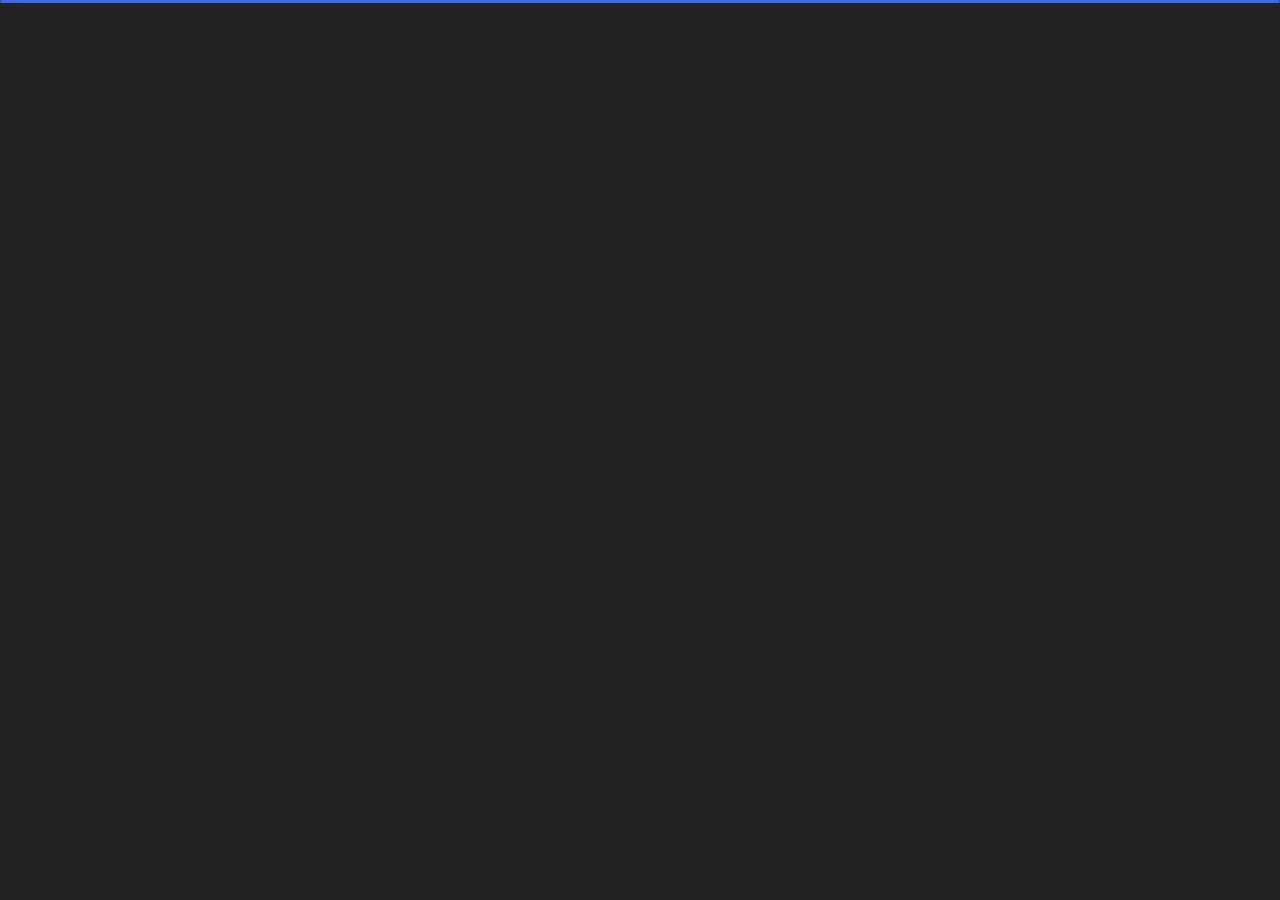
<file: index.html>
﻿<!DOCTYPE html>
<html lang="en">


<head>
    <meta charset="utf-8">
    <title>Xxxxic =_=</title>
    <meta name="viewport" content="width=device-width, initial-scale=1">

    <!-- Template Google Fonts -->
    <link href="https://fonts.googleapis.com/css?family=Poppins:400,400i,500,500i,600,600i,700,700i,800,800i,900,900i"
          rel="stylesheet">
    <link href="https://fonts.googleapis.com/css?family=Open+Sans:300,400,400i,600,600i,700" rel="stylesheet">

    <!-- Template CSS Files -->
    <link href="css/bootstrap.min.css" rel="stylesheet">
    <link href="css/preloader.min.css" rel="stylesheet">
    <link href="css/circle.css" rel="stylesheet">
    <link href="css/font-awesome.min.css" rel="stylesheet">
    <link href="css/fm.revealator.jquery.min.css" rel="stylesheet">
    <link href="css/style.css" rel="stylesheet">

    <!-- CSS Skin File -->
    <link href="css/skins/blue.css" rel="stylesheet">

    <!-- Live Style Switcher - demo only -->
    <link rel="alternate stylesheet" type="text/css" title="blue" href="css/skins/blue.css"/>
    <link rel="alternate stylesheet" type="text/css" title="green" href="css/skins/green.css"/>
    <link rel="alternate stylesheet" type="text/css" title="yellow" href="css/skins/yellow.css"/>
    <link rel="alternate stylesheet" type="text/css" title="blueviolet" href="css/skins/blueviolet.css"/>
    <link rel="alternate stylesheet" type="text/css" title="goldenrod" href="css/skins/goldenrod.css"/>
    <link rel="alternate stylesheet" type="text/css" title="magenta" href="css/skins/magenta.css"/>
    <link rel="alternate stylesheet" type="text/css" title="orange" href="css/skins/orange.css"/>
    <link rel="alternate stylesheet" type="text/css" title="purple" href="css/skins/purple.css"/>
    <link rel="alternate stylesheet" type="text/css" title="red" href="css/skins/red.css"/>
    <link rel="alternate stylesheet" type="text/css" title="yellowgreen" href="css/skins/yellowgreen.css"/>
    <link rel="stylesheet" type="text/css" href="css/styleswitcher.css"/>

    <!-- Modernizr JS File -->
    <script src="js/modernizr.custom.js"></script>

<!--    icon   -->
    <link rel="shortcut icon" href="./img/title-icon.jpg">
</head>

<body class="home">
<!-- Live Style Switcher Starts - demo only -->
<div id="switcher" class="">
    <div class="content-switcher">
        <h4>STYLE SWITCHER</h4>
        <ul>
            <li>
                <a href="#" onclick="setActiveStyleSheet('purple');" title="purple" class="color"><img src="img/styleswitcher/purple.png" alt="purple"/></a>
            </li>
            <li>
                <a href="#" onclick="setActiveStyleSheet('red');" title="red" class="color"><img src="img/styleswitcher/red.png" alt="red"/></a>
            </li>
            <li>
                <a href="#" onclick="setActiveStyleSheet('blueviolet');" title="blueviolet" class="color"><img src="img/styleswitcher/blueviolet.png" alt="blueviolet"/></a>
            </li>
            <li>
                <a href="#" onclick="setActiveStyleSheet('blue');" title="blue" class="color"><img src="img/styleswitcher/blue.png" alt="blue"/></a>
            </li>
            <li>
                <a href="#" onclick="setActiveStyleSheet('goldenrod');" title="goldenrod" class="color"><img src="img/styleswitcher/goldenrod.png" alt="goldenrod"/></a>
            </li>
            <li>
                <a href="#" onclick="setActiveStyleSheet('magenta');" title="magenta" class="color"><img src="img/styleswitcher/magenta.png" alt="magenta"/></a>
            </li>
            <li>
                <a href="#" onclick="setActiveStyleSheet('yellowgreen');" title="yellowgreen" class="color"><img src="img/styleswitcher/yellowgreen.png" alt="yellowgreen"/></a>
            </li>
            <li>
                <a href="#" onclick="setActiveStyleSheet('orange');" title="orange" class="color"><img src="img/styleswitcher/orange.png" alt="orange"/></a>
            </li>
            <li>
                <a href="#" onclick="setActiveStyleSheet('green');" title="green" class="color"><img src="img/styleswitcher/green.png" alt="green"/></a>
            </li>
            <li>
                <a href="#" onclick="setActiveStyleSheet('yellow');" title="yellow" class="color"><img src="img/styleswitcher/yellow.png" alt="yellow"/></a>
            </li>
        </ul>
           <div id="hideSwitcher">&times;</div>
    </div>
</div>
<!--<div id="showSwitcher" class="styleSecondColor"><i class="fa fa-cog fa-spin"></i></div>-->
<!-- Live Style Switcher Ends - demo only -->
<!-- Header Starts -->
<header class="header" id="navbar-collapse-toggle">
    <!-- Fixed Navigation Starts -->
    <ul class="icon-menu d-none d-lg-block revealator-slideup revealator-once revealator-delay1">
        <li class="icon-box active">
            <i class="fa fa-home"></i>
            <a href="index.html">
                <h2>Home</h2>
            </a>
        </li>
        <li class="icon-box">
            <i class="fa fa-user"></i>
            <a href="about.html">
                <h2>About</h2>
            </a>
        </li>
        <li class="icon-box">
            <i class="fa fa-book"></i>
            <a href="https://blog.xxxxic.me/">
                <h2>Blog</h2>
            </a>
        </li>
        <li class="icon-box">
            <i class="fa fa-briefcase"></i>
            <a href="portfolio.html">
                <h2>Project</h2>
            </a>
        </li>
        <li class="icon-box">
            <i class="fa fa-github"></i>
            <a href="https://github.com/Xxxxic/">
                <h2>Github</h2>
            </a>
        </li>
    </ul>
    <!-- Fixed Navigation Ends -->
    <!-- Mobile Menu Starts -->
    <nav role="navigation" class="d-block d-lg-none">
        <div id="menuToggle">
            <input type="checkbox"/>
            <span></span>
            <span></span>
            <span></span>
            <ul class="list-unstyled" id="menu">
                <li class="active"><a href="index.html"><i class="fa fa-home"></i><span>Home</span></a></li>
                <li ><a href="about.html"><i class="fa fa-user"></i><span>About</span></a></li>
                <li><a href="https://blog.xxxxic.me/"><i class="fa fa-book"></i><span>Blog</span></a></li>
                <li><a href="portfolio.html"><i class="fa fa-briefcase"></i><span>Project</span></a></li>
                <li><a href="https://github.com/Xxxxic/"><i class="fa fa-github"></i><span>Github</span></a></li>
            </ul>
        </div>
    </nav>
    <!-- Mobile Menu Ends -->
</header>
<!-- Header Ends -->
<!-- Main Content Starts -->
<section class="container-fluid main-container container-home p-0 revealator-slideup revealator-once revealator-delay1">
    <div class="color-block d-none d-lg-block"></div>
    <div class="row home-details-container align-items-center">
        <div class="col-lg-4 bg position-fixed d-none d-lg-block"></div>
        <div class="col-12 col-lg-8 offset-lg-4 home-details text-left text-sm-center text-lg-left">
            <div>
                <img src="img/cat.png" class="img-fluid main-img-mobile d-none d-sm-block d-lg-none"
                     alt="my picture"/>
                <h6 class="text-uppercase open-sans-font mb-0 d-block d-sm-none d-lg-block">hi there !</h6>
                <h1 class="text-uppercase poppins-font"><span>I'm</span> Xxxxic</h1>
                <p class="open-sans-font">A student & software developer.
                    <br>Deeply passionate about building outstanding software that enhances the lives of people.
                    <br>Currently studying Computer Science & Engineering in SYSU.</p>
                <a href="about.html" class="btn btn-about">More about me</a>
            </div>
        </div>
    </div>
</section>
<!-- Main Content Ends -->

<!-- Template JS Files -->
<script src="js/jquery-3.5.0.min.js"></script>
<script src="js/styleswitcher.js"></script>
<script src="js/preloader.min.js"></script>
<script src="js/fm.revealator.jquery.min.js"></script>
<script src="js/imagesloaded.pkgd.min.js"></script>
<script src="js/masonry.pkgd.min.js"></script>
<script src="js/classie.js"></script>
<script src="js/cbpGridGallery.js"></script>
<script src="js/jquery.hoverdir.js"></script>
<script src="js/popper.min.js"></script>
<script src="js/bootstrap.js"></script>
<script src="js/custom.js"></script>

</body>

</html>
</file>
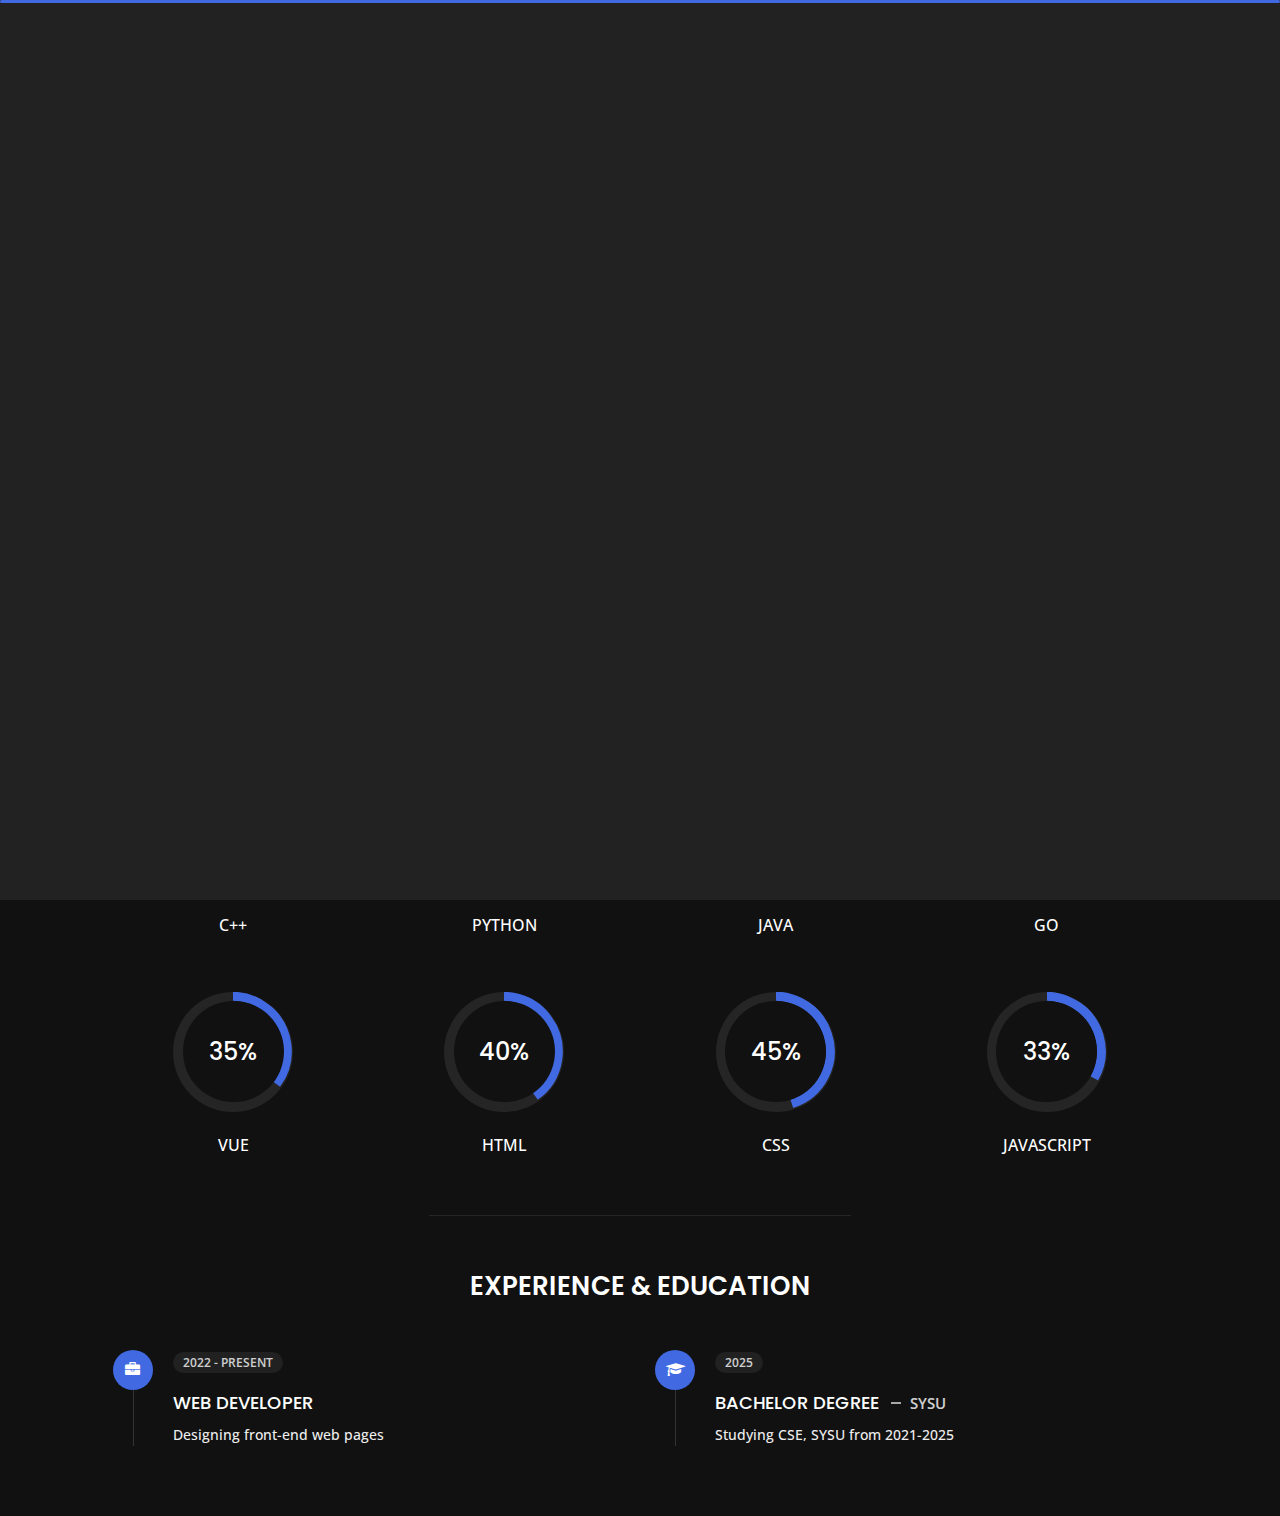
<file: about.html>
<!DOCTYPE html>
<html lang="en">


<head>
    <meta charset="utf-8">
    <title>About Personal Portfolio</title>
    <meta name="viewport" content="width=device-width, initial-scale=1">

    <!-- Template Google Fonts -->
    <link href="https://fonts.googleapis.com/css?family=Poppins:400,400i,500,500i,600,600i,700,700i,800,800i,900,900i"
          rel="stylesheet">
    <link href="https://fonts.googleapis.com/css?family=Open+Sans:300,400,400i,600,600i,700" rel="stylesheet">

    <!-- Template CSS Files -->
    <link href="css/bootstrap.min.css" rel="stylesheet">
    <link href="css/preloader.min.css" rel="stylesheet">
    <link href="css/circle.css" rel="stylesheet">
    <link href="css/font-awesome.min.css" rel="stylesheet">
    <link href="css/fm.revealator.jquery.min.css" rel="stylesheet">
    <link href="css/style.css" rel="stylesheet">

    <!-- CSS Skin File -->
    <link href="css/skins/blue.css" rel="stylesheet">

    <!-- Live Style Switcher - demo only -->
    <link rel="alternate stylesheet" type="text/css" title="blue" href="css/skins/blue.css"/>
    <link rel="alternate stylesheet" type="text/css" title="green" href="css/skins/green.css"/>
    <link rel="alternate stylesheet" type="text/css" title="yellow" href="css/skins/yellow.css"/>
    <link rel="alternate stylesheet" type="text/css" title="blueviolet" href="css/skins/blueviolet.css"/>
    <link rel="alternate stylesheet" type="text/css" title="goldenrod" href="css/skins/goldenrod.css"/>
    <link rel="alternate stylesheet" type="text/css" title="magenta" href="css/skins/magenta.css"/>
    <link rel="alternate stylesheet" type="text/css" title="orange" href="css/skins/orange.css"/>
    <link rel="alternate stylesheet" type="text/css" title="purple" href="css/skins/purple.css"/>
    <link rel="alternate stylesheet" type="text/css" title="red" href="css/skins/red.css"/>
    <link rel="alternate stylesheet" type="text/css" title="yellowgreen" href="css/skins/yellowgreen.css"/>
    <link rel="stylesheet" type="text/css" href="css/styleswitcher.css"/>

    <!-- Modernizr JS File -->
    <script src="js/modernizr.custom.js"></script>
</head>

<body class="about">
<!-- Live Style Switcher Starts - demo only -->
<div id="switcher" class="">
    <div class="content-switcher">
        <h4>STYLE SWITCHER</h4>
        <ul>
            <li>
                <a href="#" onclick="setActiveStyleSheet('purple');" title="purple" class="color"><img
                        src="img/styleswitcher/purple.png" alt="purple"/></a>
            </li>
            <li>
                <a href="#" onclick="setActiveStyleSheet('red');" title="red" class="color"><img
                        src="img/styleswitcher/red.png" alt="red"/></a>
            </li>
            <li>
                <a href="#" onclick="setActiveStyleSheet('blueviolet');" title="blueviolet" class="color"><img
                        src="img/styleswitcher/blueviolet.png" alt="blueviolet"/></a>
            </li>
            <li>
                <a href="#" onclick="setActiveStyleSheet('blue');" title="blue" class="color"><img
                        src="img/styleswitcher/blue.png" alt="blue"/></a>
            </li>
            <li>
                <a href="#" onclick="setActiveStyleSheet('goldenrod');" title="goldenrod" class="color"><img
                        src="img/styleswitcher/goldenrod.png" alt="goldenrod"/></a>
            </li>
            <li>
                <a href="#" onclick="setActiveStyleSheet('magenta');" title="magenta" class="color"><img
                        src="img/styleswitcher/magenta.png" alt="magenta"/></a>
            </li>
            <li>
                <a href="#" onclick="setActiveStyleSheet('yellowgreen');" title="yellowgreen" class="color"><img
                        src="img/styleswitcher/yellowgreen.png" alt="yellowgreen"/></a>
            </li>
            <li>
                <a href="#" onclick="setActiveStyleSheet('orange');" title="orange" class="color"><img
                        src="img/styleswitcher/orange.png" alt="orange"/></a>
            </li>
            <li>
                <a href="#" onclick="setActiveStyleSheet('green');" title="green" class="color"><img
                        src="img/styleswitcher/green.png" alt="green"/></a>
            </li>
            <li>
                <a href="#" onclick="setActiveStyleSheet('yellow');" title="yellow" class="color"><img
                        src="img/styleswitcher/yellow.png" alt="yellow"/></a>
            </li>
        </ul>

        <div id="hideSwitcher">&times;</div>
    </div>

</div>
<!--<div id="showSwitcher" class="styleSecondColor"><i class="fa fa-cog fa-spin"></i></div>-->
<!-- Live Style Switcher Ends - demo only -->
<!-- Header Starts -->
<header class="header" id="navbar-collapse-toggle">
    <!-- Fixed Navigation Starts -->
    <ul class="icon-menu d-none d-lg-block revealator-slideup revealator-once revealator-delay1">
        <li class="icon-box">
            <i class="fa fa-home"></i>
            <a href="index.html">
                <h2>Home</h2>
            </a>
        </li>
        <li class="icon-box active">
            <i class="fa fa-user"></i>
            <a href="about.html">
                <h2>About</h2>
            </a>
        </li>
        <li class="icon-box">
            <i class="fa fa-book"></i>
            <a href="https://blog.xxxxic.me/">
                <h2>Blog</h2>
            </a>
        </li>
        <li class="icon-box">
            <i class="fa fa-briefcase"></i>
            <a href="portfolio.html">
                <h2>Project</h2>
            </a>
        </li>
        <li class="icon-box">
            <i class="fa fa-github"></i>
            <a href="https://github.com/Xxxxic/">
                <h2>Github</h2>
            </a>
        </li>
    </ul>
    <!-- Fixed Navigation Ends -->
    <!-- Mobile Menu Starts -->
    <nav role="navigation" class="d-block d-lg-none">
        <div id="menuToggle">
            <input type="checkbox"/>
            <span></span>
            <span></span>
            <span></span>
            <ul class="list-unstyled" id="menu">
                <li><a href="index.html"><i class="fa fa-home"></i><span>Home</span></a></li>
                <li class="active"><a href="about.html"><i class="fa fa-user"></i><span>About</span></a></li>
                <li><a href="https://blog.xxxxic.me/"><i class="fa fa-book"></i><span>Blog</span></a></li>
                <li><a href="portfolio.html"><i class="fa fa-briefcase"></i><span>Project</span></a></li>
                <li><a href="https://github.com/Xxxxic/"><i class="fa fa-github"></i><span>Github</span></a></li>
            </ul>
        </div>
    </nav>
    <!-- Mobile Menu Ends -->
</header>
<!-- Header Ends -->
<!-- Page Title Starts -->
<section class="title-section text-left text-sm-center revealator-slideup revealator-once revealator-delay1">
    <h1>ABOUT <span>ME</span></h1>
    <span class="title-bg">XXXXIC</span>
</section>
<!-- Page Title Ends -->
<!-- Main Content Starts -->
<section class="main-content revealator-slideup revealator-once revealator-delay1">
    <div class="container">
        <div class="row">
            <!-- Personal Info Starts -->
            <div class="col-12 col-lg-5 col-xl-6">
                <div class="row">
                    <div class="col-12">
                        <h3 class="text-uppercase custom-title mb-0 ft-wt-600">personal infos</h3>
                    </div>
                    <div class="col-12 d-block d-sm-none">
                        <img src="img/cat.png" class="img-fluid main-img-mobile" alt="my picture"/>
                    </div>
                    <div class="col-6">
                        <ul class="about-list list-unstyled open-sans-font">
                            <li><span class="title">Name :</span> <span
                                    class="value d-block d-sm-inline-block d-lg-block d-xl-inline-block">Xxxxic</span>
                            </li>
                            <li><span class="title">Nationality :</span> <span
                                    class="value d-block d-sm-inline-block d-lg-block d-xl-inline-block">Chinese</span>
                            </li>
                            <li><span class="title">Freelance :</span> <span
                                    class="value d-block d-sm-inline-block d-lg-block d-xl-inline-block">Available</span>
                            </li>
                        </ul>
                    </div>
                    <div class="col-6">
                        <ul class="about-list list-unstyled open-sans-font">
                            <li><span class="title">Address :</span> <span
                                    class="value d-block d-sm-inline-block d-lg-block d-xl-inline-block">China, Guangdong</span>
                            </li>
                            <li><span class="title">GitHub :</span> <span
                                    class="value d-block d-sm-inline-block d-lg-block d-xl-inline-block"><a
                                    href="https://github.com/Xxxxic/" alt="github-link" style="text-decoration: none;">Xxxxic</a> </span>
                            </li>
                            <li><span class="title">langages :</span> <span
                                    class="value d-block d-sm-inline-block d-lg-block d-xl-inline-block">Chinese, English</span>
                            </li>
                        </ul>
                    </div>
                    <div class="col-12 mt-3">
                        <ul class="about-list list-unstyled open-sans-font">
                            <li><span class="title">Email :</span> <span
                                    class="value d-block d-sm-inline-block d-lg-block d-xl-inline-block">caijx29@mail2.sysu.edu.cn&nbsp;&nbsp;&nbsp;&nbsp;&nbsp;&nbsp;&nbsp;&nbsp;&nbsp;&nbsp; 2453915974@qq.com</span>
                            </li>
                        </ul>
                    </div>
                    <!--                    <div class="col-12 mt-3">-->
                    <!--                        <a href="about.html" class="btn btn-download">Download CV</a>-->
                    <!--                    </div>-->
                </div>
            </div>
            <!-- Personal Info Ends -->
            <!-- Boxes Starts -->
            <div class="col-12 col-lg-7 col-xl-6 mt-5 mt-lg-0">
                <div class="row">
                    <div class="col-6">
                        <div class="box-stats with-margin">
                            <h3 class="poppins-font position-relative">2</h3>
                            <p class="open-sans-font m-0 position-relative text-uppercase">years of <span
                                    class="d-block">experience</span></p>
                        </div>
                    </div>
                    <div class="col-6">
                        <div class="box-stats with-margin">
                            <h3 class="poppins-font position-relative">5</h3>
                            <p class="open-sans-font m-0 position-relative text-uppercase">completed <span
                                    class="d-block">projects</span></p>
                        </div>
                    </div>
                    <div class="col-6">
                        <div class="box-stats">
                            <h3 class="poppins-font position-relative">5</h3>
                            <p class="open-sans-font m-0 position-relative text-uppercase">Happy<span class="d-block">customers</span>
                            </p>
                        </div>
                    </div>
                    <div class="col-6">
                        <div class="box-stats">
                            <h3 class="poppins-font position-relative">1</h3>
                            <p class="open-sans-font m-0 position-relative text-uppercase">awards <span class="d-block">won</span>
                            </p>
                        </div>
                    </div>
                </div>
            </div>
            <!-- Boxes Ends -->
        </div>
        <hr class="separator">
        <!-- Skills Starts -->
        <div class="row">
            <div class="col-12">
                <h3 class="text-uppercase pb-4 pb-sm-5 mb-3 mb-sm-0 text-left text-sm-center custom-title ft-wt-600">My
                    Skills</h3>
            </div>
            <div class="col-6 col-md-3 mb-3 mb-sm-5">
                <div class="c100 p35">
                    <span>35%</span>
                    <div class="slice">
                        <div class="bar"></div>
                        <div class="fill"></div>
                    </div>
                </div>
                <h6 class="text-uppercase open-sans-font text-center mt-2 mt-sm-4">C++</h6>
            </div>
            <div class="col-6 col-md-3 mb-3 mb-sm-5">
                <div class="c100 p56">
                    <span>56%</span>
                    <div class="slice">
                        <div class="bar"></div>
                        <div class="fill"></div>
                    </div>
                </div>
                <h6 class="text-uppercase open-sans-font text-center mt-2 mt-sm-4">Python</h6>
            </div>
            <div class="col-6 col-md-3 mb-3 mb-sm-5">
                <div class="c100 p5">
                    <span>5%</span>
                    <div class="slice">
                        <div class="bar"></div>
                        <div class="fill"></div>
                    </div>
                </div>
                <h6 class="text-uppercase open-sans-font text-center mt-2 mt-sm-4">java</h6>
            </div>
            <div class="col-6 col-md-3 mb-3 mb-sm-5">
                <div class="c100 p0">
                    <span>0%</span>
                    <div class="slice">
                        <div class="bar"></div>
                        <div class="fill"></div>
                    </div>
                </div>
                <h6 class="text-uppercase open-sans-font text-center mt-2 mt-sm-4">go</h6>
            </div>
            <div class="col-6 col-md-3 mb-3 mb-sm-5">
                <div class="c100 p35">
                    <span>35%</span>
                    <div class="slice">
                        <div class="bar"></div>
                        <div class="fill"></div>
                    </div>
                </div>
                <h6 class="text-uppercase open-sans-font text-center mt-2 mt-sm-4">vue</h6>
            </div>
            <div class="col-6 col-md-3 mb-3 mb-sm-5">
                <div class="c100 p40">
                    <span>40%</span>
                    <div class="slice">
                        <div class="bar"></div>
                        <div class="fill"></div>
                    </div>
                </div>
                <h6 class="text-uppercase open-sans-font text-center mt-2 mt-sm-4">html</h6>
            </div>
            <div class="col-6 col-md-3 mb-3 mb-sm-5">
                <div class="c100 p45">
                    <span>45%</span>
                    <div class="slice">
                        <div class="bar"></div>
                        <div class="fill"></div>
                    </div>
                </div>
                <h6 class="text-uppercase open-sans-font text-center mt-2 mt-sm-4">css</h6>
            </div>
            <div class="col-6 col-md-3 mb-3 mb-sm-5">
                <div class="c100 p33">
                    <span>33%</span>
                    <div class="slice">
                        <div class="bar"></div>
                        <div class="fill"></div>
                    </div>
                </div>
                <h6 class="text-uppercase open-sans-font text-center mt-2 mt-sm-4">javascript</h6>
            </div>
        </div>
        <!-- Skills Ends -->
        <hr class="separator mt-1">
        <!-- Experience & Education Starts -->
        <div class="row">
            <div class="col-12">
                <h3 class="text-uppercase pb-5 mb-0 text-left text-sm-center custom-title ft-wt-600">Experience
                    <span>&</span> Education</h3>
            </div>
            <div class="col-lg-6 m-15px-tb">
                <div class="resume-box">
                    <ul>
                        <li>
                            <div class="icon">
                                <i class="fa fa-briefcase"></i>
                            </div>
                            <span class="time open-sans-font text-uppercase">2022 - Present</span>
                            <h5 class="poppins-font text-uppercase">Web Developer
                            </h5>
                            <p class="open-sans-font">Designing front-end web pages</p>
                        </li>
                    </ul>
                </div>
            </div>
            <div class="col-lg-6 m-15px-tb">
                <div class="resume-box">
                    <ul>
                        <li>
                            <div class="icon">
                                <i class="fa fa-graduation-cap"></i>
                            </div>
                            <span class="time open-sans-font text-uppercase">2025</span>
                            <h5 class="poppins-font text-uppercase">Bachelor Degree <span class="place open-sans-font">SYSU</span>
                            </h5>
                            <p class="open-sans-font">Studying CSE, SYSU from 2021-2025</p>
                        </li>
                    </ul>
                </div>
            </div>
        </div>
        <!-- Experience & Education Ends -->
    </div>
</section>
<!-- Main Content Ends -->

<!-- Template JS Files -->
<script src="js/jquery-3.5.0.min.js"></script>
<script src="js/styleswitcher.js"></script>
<script src="js/preloader.min.js"></script>
<script src="js/fm.revealator.jquery.min.js"></script>
<script src="js/imagesloaded.pkgd.min.js"></script>
<script src="js/masonry.pkgd.min.js"></script>
<script src="js/classie.js"></script>
<script src="js/cbpGridGallery.js"></script>
<script src="js/jquery.hoverdir.js"></script>
<script src="js/popper.min.js"></script>
<script src="js/bootstrap.js"></script>
<script src="js/custom.js"></script>

</body>


</html>
</file>
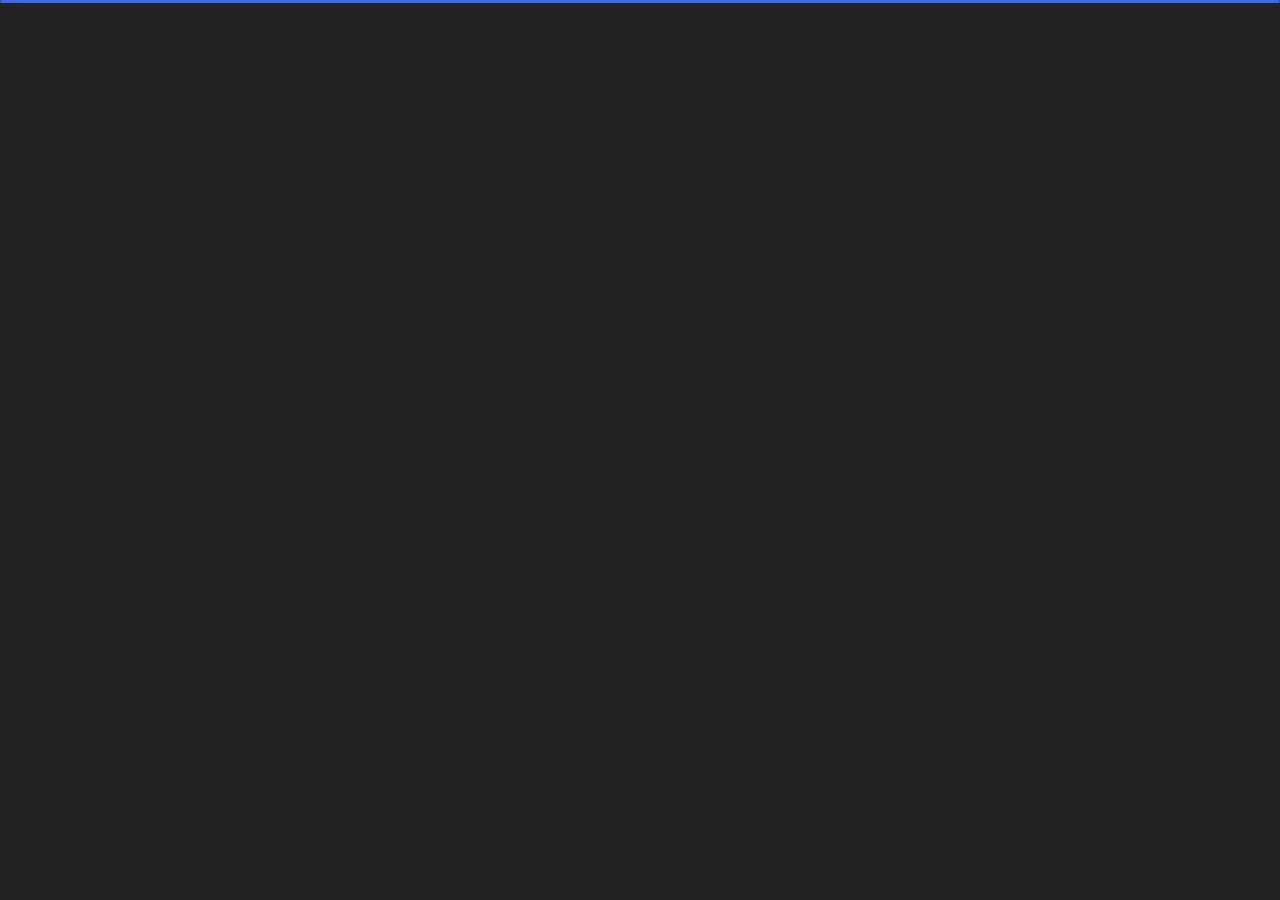
<file: portfolio.html>
<!DOCTYPE html>
<html lang="en">


<head>
    <meta charset="utf-8">
    <title>Portfolio - Personal Portfolio</title>
    <meta name="viewport" content="width=device-width, initial-scale=1">

    <!-- Template Google Fonts -->
    <link href="https://fonts.googleapis.com/css?family=Poppins:400,400i,500,500i,600,600i,700,700i,800,800i,900,900i"
          rel="stylesheet">
    <link href="https://fonts.googleapis.com/css?family=Open+Sans:300,400,400i,600,600i,700" rel="stylesheet">

    <!-- Template CSS Files -->
    <link href="css/bootstrap.min.css" rel="stylesheet">
    <link href="css/preloader.min.css" rel="stylesheet">
    <link href="css/circle.css" rel="stylesheet">
    <link href="css/font-awesome.min.css" rel="stylesheet">
    <link href="css/fm.revealator.jquery.min.css" rel="stylesheet">
    <link href="css/style.css" rel="stylesheet">

    <!-- CSS Skin File -->
    <link href="css/skins/blue.css" rel="stylesheet">

    <!-- Live Style Switcher - demo only -->
    <link rel="alternate stylesheet" type="text/css" title="blue" href="css/skins/blue.css"/>
    <link rel="alternate stylesheet" type="text/css" title="green" href="css/skins/green.css"/>
    <link rel="alternate stylesheet" type="text/css" title="yellow" href="css/skins/yellow.css"/>
    <link rel="alternate stylesheet" type="text/css" title="blueviolet" href="css/skins/blueviolet.css"/>
    <link rel="alternate stylesheet" type="text/css" title="goldenrod" href="css/skins/goldenrod.css"/>
    <link rel="alternate stylesheet" type="text/css" title="magenta" href="css/skins/magenta.css"/>
    <link rel="alternate stylesheet" type="text/css" title="orange" href="css/skins/orange.css"/>
    <link rel="alternate stylesheet" type="text/css" title="purple" href="css/skins/purple.css"/>
    <link rel="alternate stylesheet" type="text/css" title="red" href="css/skins/red.css"/>
    <link rel="alternate stylesheet" type="text/css" title="yellowgreen" href="css/skins/yellowgreen.css"/>
    <link rel="stylesheet" type="text/css" href="css/styleswitcher.css"/>

    <!-- Modernizr JS File -->
    <script src="js/modernizr.custom.js"></script>
</head>

<body class="portfolio">
<!-- Live Style Switcher Starts - demo only -->
<div id="switcher" class="">
    <div class="content-switcher">
        <h4>STYLE SWITCHER</h4>
        <ul>
            <li>
                <a href="#" onclick="setActiveStyleSheet('purple');" title="purple" class="color"><img
                        src="img/styleswitcher/purple.png" alt="purple"/></a>
            </li>
            <li>
                <a href="#" onclick="setActiveStyleSheet('red');" title="red" class="color"><img
                        src="img/styleswitcher/red.png" alt="red"/></a>
            </li>
            <li>
                <a href="#" onclick="setActiveStyleSheet('blueviolet');" title="blueviolet" class="color"><img
                        src="img/styleswitcher/blueviolet.png" alt="blueviolet"/></a>
            </li>
            <li>
                <a href="#" onclick="setActiveStyleSheet('blue');" title="blue" class="color"><img
                        src="img/styleswitcher/blue.png" alt="blue"/></a>
            </li>
            <li>
                <a href="#" onclick="setActiveStyleSheet('goldenrod');" title="goldenrod" class="color"><img
                        src="img/styleswitcher/goldenrod.png" alt="goldenrod"/></a>
            </li>
            <li>
                <a href="#" onclick="setActiveStyleSheet('magenta');" title="magenta" class="color"><img
                        src="img/styleswitcher/magenta.png" alt="magenta"/></a>
            </li>
            <li>
                <a href="#" onclick="setActiveStyleSheet('yellowgreen');" title="yellowgreen" class="color"><img
                        src="img/styleswitcher/yellowgreen.png" alt="yellowgreen"/></a>
            </li>
            <li>
                <a href="#" onclick="setActiveStyleSheet('orange');" title="orange" class="color"><img
                        src="img/styleswitcher/orange.png" alt="orange"/></a>
            </li>
            <li>
                <a href="#" onclick="setActiveStyleSheet('green');" title="green" class="color"><img
                        src="img/styleswitcher/green.png" alt="green"/></a>
            </li>
            <li>
                <a href="#" onclick="setActiveStyleSheet('yellow');" title="yellow" class="color"><img
                        src="img/styleswitcher/yellow.png" alt="yellow"/></a>
            </li>
        </ul>

        <div id="hideSwitcher">&times;</div>
    </div>
</div>
<!--<div id="showSwitcher" class="styleSecondColor"><i class="fa fa-cog fa-spin"></i></div>-->
<!-- Live Style Switcher Ends - demo only -->
<!-- Header Starts -->
<header class="header" id="navbar-collapse-toggle">
    <!-- Fixed Navigation Starts -->
    <ul class="icon-menu d-none d-lg-block revealator-slideup revealator-once revealator-delay1">
        <li class="icon-box">
            <i class="fa fa-home"></i>
            <a href="index.html">
                <h2>Home</h2>
            </a>
        </li>
        <li class="icon-box">
            <i class="fa fa-user"></i>
            <a href="about.html">
                <h2>About</h2>
            </a>
        </li>
        <li class="icon-box">
            <i class="fa fa-book"></i>
            <a href="https://blog.xxxxic.me/">
                <h2>Blog</h2>
            </a>
        </li>
        <li class="icon-box active">
            <i class="fa fa-briefcase"></i>
            <a href="portfolio.html">
                <h2>Project</h2>
            </a>
        </li>
        <li class="icon-box">
            <i class="fa fa-github"></i>
            <a href="https://github.com/Xxxxic/">
                <h2>Github</h2>
            </a>
        </li>
    </ul>
    <!-- Fixed Navigation Ends -->
    <!-- Mobile Menu Starts -->
    <nav role="navigation" class="d-block d-lg-none">
        <div id="menuToggle">
            <input type="checkbox"/>
            <span></span>
            <span></span>
            <span></span>
            <ul class="list-unstyled" id="menu">
                <li><a href="index.html"><i class="fa fa-home"></i><span>Home</span></a></li>
                <li><a href="about.html"><i class="fa fa-user"></i><span>About</span></a></li>
                <li><a href="https://blog.xxxxic.me/"><i class="fa fa-book"></i><span>Blog</span></a></li>
                <li class="active"><a href="portfolio.html"><i class="fa fa-briefcase"></i><span>Project</span></a></li>
                <li><a href="https://github.com/Xxxxic/"><i class="fa fa-github"></i><span>Github</span></a></li>
            </ul>
        </div>
    </nav>
    <!-- Mobile Menu Ends -->
</header>
<!-- Header Ends -->
<!-- Page Title Starts -->
<section class="title-section text-left text-sm-center revealator-slideup revealator-once revealator-delay1">
    <h1>my <span>portfolio</span></h1>
    <span class="title-bg">Projects</span>
</section>
<!-- Page Title Ends -->
<!-- Main Content Starts -->
<section class="main-content text-center revealator-slideup revealator-once revealator-delay1">
    <div id="grid-gallery" class="container grid-gallery">
        <!-- Portfolio Grid Starts -->
        <section class="grid-wrap">
            <ul class="row grid">
                <!-- Portfolio Item Starts -->
                <li>
                    <figure>
                        <img src="img/projects/project-1.jpg" alt="Portolio Image"/>
                        <div><span>To Be Continued</span></div>
                    </figure>
                </li>
                <!-- Portfolio Item Ends -->
                <!-- Portfolio Item Starts -->
                <li>
                    <figure>
                        <img src="img/projects/project-2.jpg" alt="Portolio Image"/>
                        <div><span>To Be Continued</span></div>
                    </figure>
                </li>
                <!-- Portfolio Item Ends -->
                <!-- Portfolio Item Starts -->
                <li>
                    <figure>
                        <img src="img/projects/project-3.jpg" alt="Portolio Image"/>
                        <div><span>To Be Continued</span></div>
                    </figure>
                </li>
                <!-- Portfolio Item Ends -->
            </ul>
        </section>
        <!-- Portfolio Grid Ends -->


        <!-- Portfolio Details Starts -->
        <section class="slideshow">
            <ul>
                <!-- Portfolio Item Detail Starts -->
                <li>
                    <figure>
                        <!-- Project Details Starts -->
                        <figcaption>
                            <h3>To Be Continued</h3>
                            <div class="row open-sans-font">
                                <div class="col-12 col-sm-6 mb-2">
                                    <i class="fa fa-file-text-o pr-2"></i><span class="project-label">Project </span>:
                                    <span class="ft-wt-600 uppercase">Website</span>
                                </div>
                                <div class="col-12 col-sm-6 mb-2">
                                    <i class="fa fa-user-o pr-2"></i><span class="project-label">Client </span>: <span
                                        class="ft-wt-600 uppercase">Envato</span>
                                </div>
                                <div class="col-12 col-sm-6 mb-2">
                                    <i class="fa fa-code pr-2"></i><span class="project-label">Langages </span>: <span
                                        class="ft-wt-600 uppercase">HTML, CSS, Javascript</span>
                                </div>
                                <div class="col-12 col-sm-6 mb-2">
                                    <i class="fa fa-external-link pr-2"></i><span class="project-label">Preview </span>:
                                    <span class="ft-wt-600 uppercase"><a href="#"
                                                                         target="_blank">www.envato.com</a></span>
                                </div>
                            </div>
                        </figcaption>
                        <!-- Project Details Ends -->
                        <!-- Main Project Content Starts -->
                        <img src="img/projects/project-1.jpg" alt="Portolio Image"/>
                        <!-- Main Project Content Ends -->
                    </figure>
                </li>
                <!-- Portfolio Item Detail Ends -->
                <!-- Portfolio Item Detail Starts -->
                <li>
                    <figure>
                        <!-- Project Details Starts -->
                        <figcaption>
                            <h3>To Be Continued</h3>
                            <div class="row open-sans-font">
                                <div class="col-6 mb-2">
                                    <i class="fa fa-file-text-o pr-2"></i><span class="project-label">Project </span>:
                                    <span class="ft-wt-600 uppercase">Video</span>
                                </div>
                                <div class="col-6 mb-2">
                                    <i class="fa fa-user-o pr-2"></i><span class="project-label">Client </span>: <span
                                        class="ft-wt-600 uppercase">Videohive</span>
                                </div>
                                <div class="col-6 mb-2">
                                    <i class="fa fa-code pr-2"></i><span class="project-label">Langages </span>: <span
                                        class="ft-wt-600 uppercase">Adobe After Effects</span>
                                </div>
                                <div class="col-6 mb-2">
                                    <i class="fa fa-external-link pr-2"></i><span class="project-label">Preview </span>:
                                    <span class="ft-wt-600 uppercase"><a href="#" target="_blank">www.videohive.net</a></span>
                                </div>
                            </div>
                        </figcaption>
                        <!-- Project Details Ends -->
                        <!-- Main Project Content Starts -->
                        <div class="videocontainer">
                            <iframe class="youtube-video"
                                    src="https://www.youtube.com/embed/7e90gBu4pas?enablejsapi=1&amp;version=3&amp;playerapiid=ytplayer"
                                    allowfullscreen></iframe>
                        </div>
                        <!-- Main Project Content Ends -->
                    </figure>
                </li>
                <!-- Portfolio Item Detail Ends -->
                <!-- Portfolio Item Detail Starts -->
                <li>
                    <figure>
                        <!-- Project Details Starts -->
                        <figcaption>
                            <h3>To Be Continued</h3>
                            <div class="row open-sans-font">
                                <div class="col-6 mb-2">
                                    <i class="fa fa-file-text-o pr-2"></i><span class="project-label">Project </span>:
                                    <span class="ft-wt-600 uppercase">Website</span>
                                </div>
                                <div class="col-6 mb-2">
                                    <i class="fa fa-user-o pr-2"></i><span class="project-label">Client </span>: <span
                                        class="ft-wt-600 uppercase">Themeforest</span>
                                </div>
                                <div class="col-6 mb-2">
                                    <i class="fa fa-code pr-2"></i><span class="project-label">Langages </span>: <span
                                        class="ft-wt-600 uppercase">HTML, CSS, Javascript</span>
                                </div>
                                <div class="col-6 mb-2">
                                    <i class="fa fa-external-link pr-2"></i><span class="project-label">Preview </span>:
                                    <span class="ft-wt-600 uppercase"><a href="#"
                                                                         target="_blank">www.themeforest.net</a></span>
                                </div>
                            </div>
                        </figcaption>
                        <!-- Project Details Ends -->
                        <!-- Main Project Content Starts -->
                        <div id="slider" class="carousel slide portfolio-slider" data-ride="carousel"
                             data-interval="false">
                            <ol class="carousel-indicators">
                                <li data-target="#slider" data-slide-to="0" class="active"></li>
                                <li data-target="#slider" data-slide-to="1"></li>
                                <li data-target="#slider" data-slide-to="2"></li>
                            </ol>
                            <!-- The slideshow -->
                            <div class="carousel-inner">
                                <div class="carousel-item active">
                                    <img src="img/projects/project-3.jpg" alt="slide 1">
                                </div>
                                <div class="carousel-item">
                                    <img src="img/projects/project-2.jpg" alt="slide 2">
                                </div>
                                <div class="carousel-item">
                                    <img src="img/projects/project-1.jpg" alt="slide 3">
                                </div>
                            </div>
                        </div>
                        <!-- Main Project Content Ends -->
                    </figure>
                </li>
                <!-- Portfolio Item Detail Ends -->
            </ul>
            <!-- Portfolio Navigation Starts -->
            <nav>
                <span class="icon nav-prev"><img src="img/projects/navigation/left-arrow.png" alt="previous"></span>
                <span class="icon nav-next"><img src="img/projects/navigation/right-arrow.png" alt="next"></span>
                <span class="nav-close"><img src="img/projects/navigation/close-button.png" alt="close"> </span>
            </nav>
            <!-- Portfolio Navigation Ends -->
        </section>
    </div>
</section>
<!-- Main Content Ends -->

<!-- Template JS Files -->
<script src="js/jquery-3.5.0.min.js"></script>
<script src="js/styleswitcher.js"></script>
<script src="js/preloader.min.js"></script>
<script src="js/fm.revealator.jquery.min.js"></script>
<script src="js/imagesloaded.pkgd.min.js"></script>
<script src="js/masonry.pkgd.min.js"></script>
<script src="js/classie.js"></script>
<script src="js/cbpGridGallery.js"></script>
<script src="js/jquery.hoverdir.js"></script>
<script src="js/popper.min.js"></script>
<script src="js/bootstrap.js"></script>
<script src="js/custom.js"></script>

</body>

</html>
</file>
<file: css/circle.css>
.rect-auto,
.c100.p51 .slice,
.c100.p52 .slice,
.c100.p53 .slice,
.c100.p54 .slice,
.c100.p55 .slice,
.c100.p56 .slice,
.c100.p57 .slice,
.c100.p58 .slice,
.c100.p59 .slice,
.c100.p60 .slice,
.c100.p61 .slice,
.c100.p62 .slice,
.c100.p63 .slice,
.c100.p64 .slice,
.c100.p65 .slice,
.c100.p66 .slice,
.c100.p67 .slice,
.c100.p68 .slice,
.c100.p69 .slice,
.c100.p70 .slice,
.c100.p71 .slice,
.c100.p72 .slice,
.c100.p73 .slice,
.c100.p74 .slice,
.c100.p75 .slice,
.c100.p76 .slice,
.c100.p77 .slice,
.c100.p78 .slice,
.c100.p79 .slice,
.c100.p80 .slice,
.c100.p81 .slice,
.c100.p82 .slice,
.c100.p83 .slice,
.c100.p84 .slice,
.c100.p85 .slice,
.c100.p86 .slice,
.c100.p87 .slice,
.c100.p88 .slice,
.c100.p89 .slice,
.c100.p90 .slice,
.c100.p91 .slice,
.c100.p92 .slice,
.c100.p93 .slice,
.c100.p94 .slice,
.c100.p95 .slice,
.c100.p96 .slice,
.c100.p97 .slice,
.c100.p98 .slice,
.c100.p99 .slice,
.c100.p100 .slice {
  clip: rect(auto, auto, auto, auto);
}
.pie,
.c100 .bar,
.c100.p51 .fill,
.c100.p52 .fill,
.c100.p53 .fill,
.c100.p54 .fill,
.c100.p55 .fill,
.c100.p56 .fill,
.c100.p57 .fill,
.c100.p58 .fill,
.c100.p59 .fill,
.c100.p60 .fill,
.c100.p61 .fill,
.c100.p62 .fill,
.c100.p63 .fill,
.c100.p64 .fill,
.c100.p65 .fill,
.c100.p66 .fill,
.c100.p67 .fill,
.c100.p68 .fill,
.c100.p69 .fill,
.c100.p70 .fill,
.c100.p71 .fill,
.c100.p72 .fill,
.c100.p73 .fill,
.c100.p74 .fill,
.c100.p75 .fill,
.c100.p76 .fill,
.c100.p77 .fill,
.c100.p78 .fill,
.c100.p79 .fill,
.c100.p80 .fill,
.c100.p81 .fill,
.c100.p82 .fill,
.c100.p83 .fill,
.c100.p84 .fill,
.c100.p85 .fill,
.c100.p86 .fill,
.c100.p87 .fill,
.c100.p88 .fill,
.c100.p89 .fill,
.c100.p90 .fill,
.c100.p91 .fill,
.c100.p92 .fill,
.c100.p93 .fill,
.c100.p94 .fill,
.c100.p95 .fill,
.c100.p96 .fill,
.c100.p97 .fill,
.c100.p98 .fill,
.c100.p99 .fill,
.c100.p100 .fill {
  position: absolute;
  border: 0.08em solid #307bbb;
  width: 0.84em;
  height: 0.84em;
  clip: rect(0em, 0.5em, 1em, 0em);
  border-radius: 50%;
  -webkit-transform: rotate(0deg);
  -moz-transform: rotate(0deg);
  -ms-transform: rotate(0deg);
  -o-transform: rotate(0deg);
  transform: rotate(0deg);
}
.pie-fill,
.c100.p51 .bar:after,
.c100.p51 .fill,
.c100.p52 .bar:after,
.c100.p52 .fill,
.c100.p53 .bar:after,
.c100.p53 .fill,
.c100.p54 .bar:after,
.c100.p54 .fill,
.c100.p55 .bar:after,
.c100.p55 .fill,
.c100.p56 .bar:after,
.c100.p56 .fill,
.c100.p57 .bar:after,
.c100.p57 .fill,
.c100.p58 .bar:after,
.c100.p58 .fill,
.c100.p59 .bar:after,
.c100.p59 .fill,
.c100.p60 .bar:after,
.c100.p60 .fill,
.c100.p61 .bar:after,
.c100.p61 .fill,
.c100.p62 .bar:after,
.c100.p62 .fill,
.c100.p63 .bar:after,
.c100.p63 .fill,
.c100.p64 .bar:after,
.c100.p64 .fill,
.c100.p65 .bar:after,
.c100.p65 .fill,
.c100.p66 .bar:after,
.c100.p66 .fill,
.c100.p67 .bar:after,
.c100.p67 .fill,
.c100.p68 .bar:after,
.c100.p68 .fill,
.c100.p69 .bar:after,
.c100.p69 .fill,
.c100.p70 .bar:after,
.c100.p70 .fill,
.c100.p71 .bar:after,
.c100.p71 .fill,
.c100.p72 .bar:after,
.c100.p72 .fill,
.c100.p73 .bar:after,
.c100.p73 .fill,
.c100.p74 .bar:after,
.c100.p74 .fill,
.c100.p75 .bar:after,
.c100.p75 .fill,
.c100.p76 .bar:after,
.c100.p76 .fill,
.c100.p77 .bar:after,
.c100.p77 .fill,
.c100.p78 .bar:after,
.c100.p78 .fill,
.c100.p79 .bar:after,
.c100.p79 .fill,
.c100.p80 .bar:after,
.c100.p80 .fill,
.c100.p81 .bar:after,
.c100.p81 .fill,
.c100.p82 .bar:after,
.c100.p82 .fill,
.c100.p83 .bar:after,
.c100.p83 .fill,
.c100.p84 .bar:after,
.c100.p84 .fill,
.c100.p85 .bar:after,
.c100.p85 .fill,
.c100.p86 .bar:after,
.c100.p86 .fill,
.c100.p87 .bar:after,
.c100.p87 .fill,
.c100.p88 .bar:after,
.c100.p88 .fill,
.c100.p89 .bar:after,
.c100.p89 .fill,
.c100.p90 .bar:after,
.c100.p90 .fill,
.c100.p91 .bar:after,
.c100.p91 .fill,
.c100.p92 .bar:after,
.c100.p92 .fill,
.c100.p93 .bar:after,
.c100.p93 .fill,
.c100.p94 .bar:after,
.c100.p94 .fill,
.c100.p95 .bar:after,
.c100.p95 .fill,
.c100.p96 .bar:after,
.c100.p96 .fill,
.c100.p97 .bar:after,
.c100.p97 .fill,
.c100.p98 .bar:after,
.c100.p98 .fill,
.c100.p99 .bar:after,
.c100.p99 .fill,
.c100.p100 .bar:after,
.c100.p100 .fill {
  -webkit-transform: rotate(180deg);
  -moz-transform: rotate(180deg);
  -ms-transform: rotate(180deg);
  -o-transform: rotate(180deg);
  transform: rotate(180deg);
}
.c100 {
  position: relative;
  font-size: 120px;
  width: 1em;
  height: 1em;
  border-radius: 50%;
  float: left;
  margin: 0 0.1em 0.1em 0;
  background-color: #cccccc;
}
.c100 *,
.c100 *:before,
.c100 *:after {
  -webkit-box-sizing: content-box;
  -moz-box-sizing: content-box;
  box-sizing: content-box;
}
.c100.center {
  float: none;
  margin: 0 auto;
}
.c100.big {
  font-size: 240px;
}
.c100.small {
  font-size: 80px;
}
.c100 > span {
  position: absolute;
  width: 100%;
  z-index: 1;
  left: 0;
  top: 0;
  width: 5em;
  line-height: 5em;
  font-size: 0.2em;
  color: #cccccc;
  display: block;
  text-align: center;
  white-space: nowrap;
  -webkit-transition-property: all;
  -moz-transition-property: all;
  -o-transition-property: all;
  transition-property: all;
  -webkit-transition-duration: 0.2s;
  -moz-transition-duration: 0.2s;
  -o-transition-duration: 0.2s;
  transition-duration: 0.2s;
  -webkit-transition-timing-function: ease-out;
  -moz-transition-timing-function: ease-out;
  -o-transition-timing-function: ease-out;
  transition-timing-function: ease-out;
}
.c100:after {
  position: absolute;
  top: 0.08em;
  left: 0.08em;
  display: block;
  content: " ";
  border-radius: 50%;
  background-color: #f5f5f5;
  width: 0.84em;
  height: 0.84em;
  -webkit-transition-property: all;
  -moz-transition-property: all;
  -o-transition-property: all;
  transition-property: all;
  -webkit-transition-duration: 0.2s;
  -moz-transition-duration: 0.2s;
  -o-transition-duration: 0.2s;
  transition-duration: 0.2s;
  -webkit-transition-timing-function: ease-in;
  -moz-transition-timing-function: ease-in;
  -o-transition-timing-function: ease-in;
  transition-timing-function: ease-in;
}
.c100 .slice {
  position: absolute;
  width: 1em;
  height: 1em;
  clip: rect(0em, 1em, 1em, 0.5em);
}
.c100.p1 .bar {
  -webkit-transform: rotate(3.6deg);
  -moz-transform: rotate(3.6deg);
  -ms-transform: rotate(3.6deg);
  -o-transform: rotate(3.6deg);
  transform: rotate(3.6deg);
}
.c100.p2 .bar {
  -webkit-transform: rotate(7.2deg);
  -moz-transform: rotate(7.2deg);
  -ms-transform: rotate(7.2deg);
  -o-transform: rotate(7.2deg);
  transform: rotate(7.2deg);
}
.c100.p3 .bar {
  -webkit-transform: rotate(10.8deg);
  -moz-transform: rotate(10.8deg);
  -ms-transform: rotate(10.8deg);
  -o-transform: rotate(10.8deg);
  transform: rotate(10.8deg);
}
.c100.p4 .bar {
  -webkit-transform: rotate(14.4deg);
  -moz-transform: rotate(14.4deg);
  -ms-transform: rotate(14.4deg);
  -o-transform: rotate(14.4deg);
  transform: rotate(14.4deg);
}
.c100.p5 .bar {
  -webkit-transform: rotate(18deg);
  -moz-transform: rotate(18deg);
  -ms-transform: rotate(18deg);
  -o-transform: rotate(18deg);
  transform: rotate(18deg);
}
.c100.p6 .bar {
  -webkit-transform: rotate(21.6deg);
  -moz-transform: rotate(21.6deg);
  -ms-transform: rotate(21.6deg);
  -o-transform: rotate(21.6deg);
  transform: rotate(21.6deg);
}
.c100.p7 .bar {
  -webkit-transform: rotate(25.2deg);
  -moz-transform: rotate(25.2deg);
  -ms-transform: rotate(25.2deg);
  -o-transform: rotate(25.2deg);
  transform: rotate(25.2deg);
}
.c100.p8 .bar {
  -webkit-transform: rotate(28.8deg);
  -moz-transform: rotate(28.8deg);
  -ms-transform: rotate(28.8deg);
  -o-transform: rotate(28.8deg);
  transform: rotate(28.8deg);
}
.c100.p9 .bar {
  -webkit-transform: rotate(32.4deg);
  -moz-transform: rotate(32.4deg);
  -ms-transform: rotate(32.4deg);
  -o-transform: rotate(32.4deg);
  transform: rotate(32.4deg);
}
.c100.p10 .bar {
  -webkit-transform: rotate(36deg);
  -moz-transform: rotate(36deg);
  -ms-transform: rotate(36deg);
  -o-transform: rotate(36deg);
  transform: rotate(36deg);
}
.c100.p11 .bar {
  -webkit-transform: rotate(39.6deg);
  -moz-transform: rotate(39.6deg);
  -ms-transform: rotate(39.6deg);
  -o-transform: rotate(39.6deg);
  transform: rotate(39.6deg);
}
.c100.p12 .bar {
  -webkit-transform: rotate(43.2deg);
  -moz-transform: rotate(43.2deg);
  -ms-transform: rotate(43.2deg);
  -o-transform: rotate(43.2deg);
  transform: rotate(43.2deg);
}
.c100.p13 .bar {
  -webkit-transform: rotate(46.800000000000004deg);
  -moz-transform: rotate(46.800000000000004deg);
  -ms-transform: rotate(46.800000000000004deg);
  -o-transform: rotate(46.800000000000004deg);
  transform: rotate(46.800000000000004deg);
}
.c100.p14 .bar {
  -webkit-transform: rotate(50.4deg);
  -moz-transform: rotate(50.4deg);
  -ms-transform: rotate(50.4deg);
  -o-transform: rotate(50.4deg);
  transform: rotate(50.4deg);
}
.c100.p15 .bar {
  -webkit-transform: rotate(54deg);
  -moz-transform: rotate(54deg);
  -ms-transform: rotate(54deg);
  -o-transform: rotate(54deg);
  transform: rotate(54deg);
}
.c100.p16 .bar {
  -webkit-transform: rotate(57.6deg);
  -moz-transform: rotate(57.6deg);
  -ms-transform: rotate(57.6deg);
  -o-transform: rotate(57.6deg);
  transform: rotate(57.6deg);
}
.c100.p17 .bar {
  -webkit-transform: rotate(61.2deg);
  -moz-transform: rotate(61.2deg);
  -ms-transform: rotate(61.2deg);
  -o-transform: rotate(61.2deg);
  transform: rotate(61.2deg);
}
.c100.p18 .bar {
  -webkit-transform: rotate(64.8deg);
  -moz-transform: rotate(64.8deg);
  -ms-transform: rotate(64.8deg);
  -o-transform: rotate(64.8deg);
  transform: rotate(64.8deg);
}
.c100.p19 .bar {
  -webkit-transform: rotate(68.4deg);
  -moz-transform: rotate(68.4deg);
  -ms-transform: rotate(68.4deg);
  -o-transform: rotate(68.4deg);
  transform: rotate(68.4deg);
}
.c100.p20 .bar {
  -webkit-transform: rotate(72deg);
  -moz-transform: rotate(72deg);
  -ms-transform: rotate(72deg);
  -o-transform: rotate(72deg);
  transform: rotate(72deg);
}
.c100.p21 .bar {
  -webkit-transform: rotate(75.60000000000001deg);
  -moz-transform: rotate(75.60000000000001deg);
  -ms-transform: rotate(75.60000000000001deg);
  -o-transform: rotate(75.60000000000001deg);
  transform: rotate(75.60000000000001deg);
}
.c100.p22 .bar {
  -webkit-transform: rotate(79.2deg);
  -moz-transform: rotate(79.2deg);
  -ms-transform: rotate(79.2deg);
  -o-transform: rotate(79.2deg);
  transform: rotate(79.2deg);
}
.c100.p23 .bar {
  -webkit-transform: rotate(82.8deg);
  -moz-transform: rotate(82.8deg);
  -ms-transform: rotate(82.8deg);
  -o-transform: rotate(82.8deg);
  transform: rotate(82.8deg);
}
.c100.p24 .bar {
  -webkit-transform: rotate(86.4deg);
  -moz-transform: rotate(86.4deg);
  -ms-transform: rotate(86.4deg);
  -o-transform: rotate(86.4deg);
  transform: rotate(86.4deg);
}
.c100.p25 .bar {
  -webkit-transform: rotate(90deg);
  -moz-transform: rotate(90deg);
  -ms-transform: rotate(90deg);
  -o-transform: rotate(90deg);
  transform: rotate(90deg);
}
.c100.p26 .bar {
  -webkit-transform: rotate(93.60000000000001deg);
  -moz-transform: rotate(93.60000000000001deg);
  -ms-transform: rotate(93.60000000000001deg);
  -o-transform: rotate(93.60000000000001deg);
  transform: rotate(93.60000000000001deg);
}
.c100.p27 .bar {
  -webkit-transform: rotate(97.2deg);
  -moz-transform: rotate(97.2deg);
  -ms-transform: rotate(97.2deg);
  -o-transform: rotate(97.2deg);
  transform: rotate(97.2deg);
}
.c100.p28 .bar {
  -webkit-transform: rotate(100.8deg);
  -moz-transform: rotate(100.8deg);
  -ms-transform: rotate(100.8deg);
  -o-transform: rotate(100.8deg);
  transform: rotate(100.8deg);
}
.c100.p29 .bar {
  -webkit-transform: rotate(104.4deg);
  -moz-transform: rotate(104.4deg);
  -ms-transform: rotate(104.4deg);
  -o-transform: rotate(104.4deg);
  transform: rotate(104.4deg);
}
.c100.p30 .bar {
  -webkit-transform: rotate(108deg);
  -moz-transform: rotate(108deg);
  -ms-transform: rotate(108deg);
  -o-transform: rotate(108deg);
  transform: rotate(108deg);
}
.c100.p31 .bar {
  -webkit-transform: rotate(111.60000000000001deg);
  -moz-transform: rotate(111.60000000000001deg);
  -ms-transform: rotate(111.60000000000001deg);
  -o-transform: rotate(111.60000000000001deg);
  transform: rotate(111.60000000000001deg);
}
.c100.p32 .bar {
  -webkit-transform: rotate(115.2deg);
  -moz-transform: rotate(115.2deg);
  -ms-transform: rotate(115.2deg);
  -o-transform: rotate(115.2deg);
  transform: rotate(115.2deg);
}
.c100.p33 .bar {
  -webkit-transform: rotate(118.8deg);
  -moz-transform: rotate(118.8deg);
  -ms-transform: rotate(118.8deg);
  -o-transform: rotate(118.8deg);
  transform: rotate(118.8deg);
}
.c100.p34 .bar {
  -webkit-transform: rotate(122.4deg);
  -moz-transform: rotate(122.4deg);
  -ms-transform: rotate(122.4deg);
  -o-transform: rotate(122.4deg);
  transform: rotate(122.4deg);
}
.c100.p35 .bar {
  -webkit-transform: rotate(126deg);
  -moz-transform: rotate(126deg);
  -ms-transform: rotate(126deg);
  -o-transform: rotate(126deg);
  transform: rotate(126deg);
}
.c100.p36 .bar {
  -webkit-transform: rotate(129.6deg);
  -moz-transform: rotate(129.6deg);
  -ms-transform: rotate(129.6deg);
  -o-transform: rotate(129.6deg);
  transform: rotate(129.6deg);
}
.c100.p37 .bar {
  -webkit-transform: rotate(133.20000000000002deg);
  -moz-transform: rotate(133.20000000000002deg);
  -ms-transform: rotate(133.20000000000002deg);
  -o-transform: rotate(133.20000000000002deg);
  transform: rotate(133.20000000000002deg);
}
.c100.p38 .bar {
  -webkit-transform: rotate(136.8deg);
  -moz-transform: rotate(136.8deg);
  -ms-transform: rotate(136.8deg);
  -o-transform: rotate(136.8deg);
  transform: rotate(136.8deg);
}
.c100.p39 .bar {
  -webkit-transform: rotate(140.4deg);
  -moz-transform: rotate(140.4deg);
  -ms-transform: rotate(140.4deg);
  -o-transform: rotate(140.4deg);
  transform: rotate(140.4deg);
}
.c100.p40 .bar {
  -webkit-transform: rotate(144deg);
  -moz-transform: rotate(144deg);
  -ms-transform: rotate(144deg);
  -o-transform: rotate(144deg);
  transform: rotate(144deg);
}
.c100.p41 .bar {
  -webkit-transform: rotate(147.6deg);
  -moz-transform: rotate(147.6deg);
  -ms-transform: rotate(147.6deg);
  -o-transform: rotate(147.6deg);
  transform: rotate(147.6deg);
}
.c100.p42 .bar {
  -webkit-transform: rotate(151.20000000000002deg);
  -moz-transform: rotate(151.20000000000002deg);
  -ms-transform: rotate(151.20000000000002deg);
  -o-transform: rotate(151.20000000000002deg);
  transform: rotate(151.20000000000002deg);
}
.c100.p43 .bar {
  -webkit-transform: rotate(154.8deg);
  -moz-transform: rotate(154.8deg);
  -ms-transform: rotate(154.8deg);
  -o-transform: rotate(154.8deg);
  transform: rotate(154.8deg);
}
.c100.p44 .bar {
  -webkit-transform: rotate(158.4deg);
  -moz-transform: rotate(158.4deg);
  -ms-transform: rotate(158.4deg);
  -o-transform: rotate(158.4deg);
  transform: rotate(158.4deg);
}
.c100.p45 .bar {
  -webkit-transform: rotate(162deg);
  -moz-transform: rotate(162deg);
  -ms-transform: rotate(162deg);
  -o-transform: rotate(162deg);
  transform: rotate(162deg);
}
.c100.p46 .bar {
  -webkit-transform: rotate(165.6deg);
  -moz-transform: rotate(165.6deg);
  -ms-transform: rotate(165.6deg);
  -o-transform: rotate(165.6deg);
  transform: rotate(165.6deg);
}
.c100.p47 .bar {
  -webkit-transform: rotate(169.20000000000002deg);
  -moz-transform: rotate(169.20000000000002deg);
  -ms-transform: rotate(169.20000000000002deg);
  -o-transform: rotate(169.20000000000002deg);
  transform: rotate(169.20000000000002deg);
}
.c100.p48 .bar {
  -webkit-transform: rotate(172.8deg);
  -moz-transform: rotate(172.8deg);
  -ms-transform: rotate(172.8deg);
  -o-transform: rotate(172.8deg);
  transform: rotate(172.8deg);
}
.c100.p49 .bar {
  -webkit-transform: rotate(176.4deg);
  -moz-transform: rotate(176.4deg);
  -ms-transform: rotate(176.4deg);
  -o-transform: rotate(176.4deg);
  transform: rotate(176.4deg);
}
.c100.p50 .bar {
  -webkit-transform: rotate(180deg);
  -moz-transform: rotate(180deg);
  -ms-transform: rotate(180deg);
  -o-transform: rotate(180deg);
  transform: rotate(180deg);
}
.c100.p51 .bar {
  -webkit-transform: rotate(183.6deg);
  -moz-transform: rotate(183.6deg);
  -ms-transform: rotate(183.6deg);
  -o-transform: rotate(183.6deg);
  transform: rotate(183.6deg);
}
.c100.p52 .bar {
  -webkit-transform: rotate(187.20000000000002deg);
  -moz-transform: rotate(187.20000000000002deg);
  -ms-transform: rotate(187.20000000000002deg);
  -o-transform: rotate(187.20000000000002deg);
  transform: rotate(187.20000000000002deg);
}
.c100.p53 .bar {
  -webkit-transform: rotate(190.8deg);
  -moz-transform: rotate(190.8deg);
  -ms-transform: rotate(190.8deg);
  -o-transform: rotate(190.8deg);
  transform: rotate(190.8deg);
}
.c100.p54 .bar {
  -webkit-transform: rotate(194.4deg);
  -moz-transform: rotate(194.4deg);
  -ms-transform: rotate(194.4deg);
  -o-transform: rotate(194.4deg);
  transform: rotate(194.4deg);
}
.c100.p55 .bar {
  -webkit-transform: rotate(198deg);
  -moz-transform: rotate(198deg);
  -ms-transform: rotate(198deg);
  -o-transform: rotate(198deg);
  transform: rotate(198deg);
}
.c100.p56 .bar {
  -webkit-transform: rotate(201.6deg);
  -moz-transform: rotate(201.6deg);
  -ms-transform: rotate(201.6deg);
  -o-transform: rotate(201.6deg);
  transform: rotate(201.6deg);
}
.c100.p57 .bar {
  -webkit-transform: rotate(205.20000000000002deg);
  -moz-transform: rotate(205.20000000000002deg);
  -ms-transform: rotate(205.20000000000002deg);
  -o-transform: rotate(205.20000000000002deg);
  transform: rotate(205.20000000000002deg);
}
.c100.p58 .bar {
  -webkit-transform: rotate(208.8deg);
  -moz-transform: rotate(208.8deg);
  -ms-transform: rotate(208.8deg);
  -o-transform: rotate(208.8deg);
  transform: rotate(208.8deg);
}
.c100.p59 .bar {
  -webkit-transform: rotate(212.4deg);
  -moz-transform: rotate(212.4deg);
  -ms-transform: rotate(212.4deg);
  -o-transform: rotate(212.4deg);
  transform: rotate(212.4deg);
}
.c100.p60 .bar {
  -webkit-transform: rotate(216deg);
  -moz-transform: rotate(216deg);
  -ms-transform: rotate(216deg);
  -o-transform: rotate(216deg);
  transform: rotate(216deg);
}
.c100.p61 .bar {
  -webkit-transform: rotate(219.6deg);
  -moz-transform: rotate(219.6deg);
  -ms-transform: rotate(219.6deg);
  -o-transform: rotate(219.6deg);
  transform: rotate(219.6deg);
}
.c100.p62 .bar {
  -webkit-transform: rotate(223.20000000000002deg);
  -moz-transform: rotate(223.20000000000002deg);
  -ms-transform: rotate(223.20000000000002deg);
  -o-transform: rotate(223.20000000000002deg);
  transform: rotate(223.20000000000002deg);
}
.c100.p63 .bar {
  -webkit-transform: rotate(226.8deg);
  -moz-transform: rotate(226.8deg);
  -ms-transform: rotate(226.8deg);
  -o-transform: rotate(226.8deg);
  transform: rotate(226.8deg);
}
.c100.p64 .bar {
  -webkit-transform: rotate(230.4deg);
  -moz-transform: rotate(230.4deg);
  -ms-transform: rotate(230.4deg);
  -o-transform: rotate(230.4deg);
  transform: rotate(230.4deg);
}
.c100.p65 .bar {
  -webkit-transform: rotate(234deg);
  -moz-transform: rotate(234deg);
  -ms-transform: rotate(234deg);
  -o-transform: rotate(234deg);
  transform: rotate(234deg);
}
.c100.p66 .bar {
  -webkit-transform: rotate(237.6deg);
  -moz-transform: rotate(237.6deg);
  -ms-transform: rotate(237.6deg);
  -o-transform: rotate(237.6deg);
  transform: rotate(237.6deg);
}
.c100.p67 .bar {
  -webkit-transform: rotate(241.20000000000002deg);
  -moz-transform: rotate(241.20000000000002deg);
  -ms-transform: rotate(241.20000000000002deg);
  -o-transform: rotate(241.20000000000002deg);
  transform: rotate(241.20000000000002deg);
}
.c100.p68 .bar {
  -webkit-transform: rotate(244.8deg);
  -moz-transform: rotate(244.8deg);
  -ms-transform: rotate(244.8deg);
  -o-transform: rotate(244.8deg);
  transform: rotate(244.8deg);
}
.c100.p69 .bar {
  -webkit-transform: rotate(248.4deg);
  -moz-transform: rotate(248.4deg);
  -ms-transform: rotate(248.4deg);
  -o-transform: rotate(248.4deg);
  transform: rotate(248.4deg);
}
.c100.p70 .bar {
  -webkit-transform: rotate(252deg);
  -moz-transform: rotate(252deg);
  -ms-transform: rotate(252deg);
  -o-transform: rotate(252deg);
  transform: rotate(252deg);
}
.c100.p71 .bar {
  -webkit-transform: rotate(255.6deg);
  -moz-transform: rotate(255.6deg);
  -ms-transform: rotate(255.6deg);
  -o-transform: rotate(255.6deg);
  transform: rotate(255.6deg);
}
.c100.p72 .bar {
  -webkit-transform: rotate(259.2deg);
  -moz-transform: rotate(259.2deg);
  -ms-transform: rotate(259.2deg);
  -o-transform: rotate(259.2deg);
  transform: rotate(259.2deg);
}
.c100.p73 .bar {
  -webkit-transform: rotate(262.8deg);
  -moz-transform: rotate(262.8deg);
  -ms-transform: rotate(262.8deg);
  -o-transform: rotate(262.8deg);
  transform: rotate(262.8deg);
}
.c100.p74 .bar {
  -webkit-transform: rotate(266.40000000000003deg);
  -moz-transform: rotate(266.40000000000003deg);
  -ms-transform: rotate(266.40000000000003deg);
  -o-transform: rotate(266.40000000000003deg);
  transform: rotate(266.40000000000003deg);
}
.c100.p75 .bar {
  -webkit-transform: rotate(270deg);
  -moz-transform: rotate(270deg);
  -ms-transform: rotate(270deg);
  -o-transform: rotate(270deg);
  transform: rotate(270deg);
}
.c100.p76 .bar {
  -webkit-transform: rotate(273.6deg);
  -moz-transform: rotate(273.6deg);
  -ms-transform: rotate(273.6deg);
  -o-transform: rotate(273.6deg);
  transform: rotate(273.6deg);
}
.c100.p77 .bar {
  -webkit-transform: rotate(277.2deg);
  -moz-transform: rotate(277.2deg);
  -ms-transform: rotate(277.2deg);
  -o-transform: rotate(277.2deg);
  transform: rotate(277.2deg);
}
.c100.p78 .bar {
  -webkit-transform: rotate(280.8deg);
  -moz-transform: rotate(280.8deg);
  -ms-transform: rotate(280.8deg);
  -o-transform: rotate(280.8deg);
  transform: rotate(280.8deg);
}
.c100.p79 .bar {
  -webkit-transform: rotate(284.40000000000003deg);
  -moz-transform: rotate(284.40000000000003deg);
  -ms-transform: rotate(284.40000000000003deg);
  -o-transform: rotate(284.40000000000003deg);
  transform: rotate(284.40000000000003deg);
}
.c100.p80 .bar {
  -webkit-transform: rotate(288deg);
  -moz-transform: rotate(288deg);
  -ms-transform: rotate(288deg);
  -o-transform: rotate(288deg);
  transform: rotate(288deg);
}
.c100.p81 .bar {
  -webkit-transform: rotate(291.6deg);
  -moz-transform: rotate(291.6deg);
  -ms-transform: rotate(291.6deg);
  -o-transform: rotate(291.6deg);
  transform: rotate(291.6deg);
}
.c100.p82 .bar {
  -webkit-transform: rotate(295.2deg);
  -moz-transform: rotate(295.2deg);
  -ms-transform: rotate(295.2deg);
  -o-transform: rotate(295.2deg);
  transform: rotate(295.2deg);
}
.c100.p83 .bar {
  -webkit-transform: rotate(298.8deg);
  -moz-transform: rotate(298.8deg);
  -ms-transform: rotate(298.8deg);
  -o-transform: rotate(298.8deg);
  transform: rotate(298.8deg);
}
.c100.p84 .bar {
  -webkit-transform: rotate(302.40000000000003deg);
  -moz-transform: rotate(302.40000000000003deg);
  -ms-transform: rotate(302.40000000000003deg);
  -o-transform: rotate(302.40000000000003deg);
  transform: rotate(302.40000000000003deg);
}
.c100.p85 .bar {
  -webkit-transform: rotate(306deg);
  -moz-transform: rotate(306deg);
  -ms-transform: rotate(306deg);
  -o-transform: rotate(306deg);
  transform: rotate(306deg);
}
.c100.p86 .bar {
  -webkit-transform: rotate(309.6deg);
  -moz-transform: rotate(309.6deg);
  -ms-transform: rotate(309.6deg);
  -o-transform: rotate(309.6deg);
  transform: rotate(309.6deg);
}
.c100.p87 .bar {
  -webkit-transform: rotate(313.2deg);
  -moz-transform: rotate(313.2deg);
  -ms-transform: rotate(313.2deg);
  -o-transform: rotate(313.2deg);
  transform: rotate(313.2deg);
}
.c100.p88 .bar {
  -webkit-transform: rotate(316.8deg);
  -moz-transform: rotate(316.8deg);
  -ms-transform: rotate(316.8deg);
  -o-transform: rotate(316.8deg);
  transform: rotate(316.8deg);
}
.c100.p89 .bar {
  -webkit-transform: rotate(320.40000000000003deg);
  -moz-transform: rotate(320.40000000000003deg);
  -ms-transform: rotate(320.40000000000003deg);
  -o-transform: rotate(320.40000000000003deg);
  transform: rotate(320.40000000000003deg);
}
.c100.p90 .bar {
  -webkit-transform: rotate(324deg);
  -moz-transform: rotate(324deg);
  -ms-transform: rotate(324deg);
  -o-transform: rotate(324deg);
  transform: rotate(324deg);
}
.c100.p91 .bar {
  -webkit-transform: rotate(327.6deg);
  -moz-transform: rotate(327.6deg);
  -ms-transform: rotate(327.6deg);
  -o-transform: rotate(327.6deg);
  transform: rotate(327.6deg);
}
.c100.p92 .bar {
  -webkit-transform: rotate(331.2deg);
  -moz-transform: rotate(331.2deg);
  -ms-transform: rotate(331.2deg);
  -o-transform: rotate(331.2deg);
  transform: rotate(331.2deg);
}
.c100.p93 .bar {
  -webkit-transform: rotate(334.8deg);
  -moz-transform: rotate(334.8deg);
  -ms-transform: rotate(334.8deg);
  -o-transform: rotate(334.8deg);
  transform: rotate(334.8deg);
}
.c100.p94 .bar {
  -webkit-transform: rotate(338.40000000000003deg);
  -moz-transform: rotate(338.40000000000003deg);
  -ms-transform: rotate(338.40000000000003deg);
  -o-transform: rotate(338.40000000000003deg);
  transform: rotate(338.40000000000003deg);
}
.c100.p95 .bar {
  -webkit-transform: rotate(342deg);
  -moz-transform: rotate(342deg);
  -ms-transform: rotate(342deg);
  -o-transform: rotate(342deg);
  transform: rotate(342deg);
}
.c100.p96 .bar {
  -webkit-transform: rotate(345.6deg);
  -moz-transform: rotate(345.6deg);
  -ms-transform: rotate(345.6deg);
  -o-transform: rotate(345.6deg);
  transform: rotate(345.6deg);
}
.c100.p97 .bar {
  -webkit-transform: rotate(349.2deg);
  -moz-transform: rotate(349.2deg);
  -ms-transform: rotate(349.2deg);
  -o-transform: rotate(349.2deg);
  transform: rotate(349.2deg);
}
.c100.p98 .bar {
  -webkit-transform: rotate(352.8deg);
  -moz-transform: rotate(352.8deg);
  -ms-transform: rotate(352.8deg);
  -o-transform: rotate(352.8deg);
  transform: rotate(352.8deg);
}
.c100.p99 .bar {
  -webkit-transform: rotate(356.40000000000003deg);
  -moz-transform: rotate(356.40000000000003deg);
  -ms-transform: rotate(356.40000000000003deg);
  -o-transform: rotate(356.40000000000003deg);
  transform: rotate(356.40000000000003deg);
}
.c100.p100 .bar {
  -webkit-transform: rotate(360deg);
  -moz-transform: rotate(360deg);
  -ms-transform: rotate(360deg);
  -o-transform: rotate(360deg);
  transform: rotate(360deg);
}
.c100:hover {
  cursor: default;
}

.c100.dark {
  background-color: #777777;
}
.c100.dark .bar,
.c100.dark .fill {
  border-color: #c6ff00 !important;
}
.c100.dark > span {
  color: #777777;
}
.c100.dark:after {
  background-color: #666666;
}
.c100.dark:hover > span {
  color: #c6ff00;
}
.c100.green .bar,
.c100.green .fill {
  border-color: #4db53c !important;
}
.c100.green:hover > span {
  color: #4db53c;
}
.c100.green.dark .bar,
.c100.green.dark .fill {
  border-color: #5fd400 !important;
}
.c100.green.dark:hover > span {
  color: #5fd400;
}
.c100.orange .bar,
.c100.orange .fill {
  border-color: #dd9d22 !important;
}
.c100.orange:hover > span {
  color: #dd9d22;
}
.c100.orange.dark .bar,
.c100.orange.dark .fill {
  border-color: #e08833 !important;
}
.c100.orange.dark:hover > span {
  color: #e08833;
}
</file>
<file: css/style.css>
/*
Template Name: Tunis - Personal Portfolio
Author: celtano
Author URI: http://themeforest.net/user/celtano
Description: Tunis - Personal Portfolio
Version: 1.0
*/

/*------------------------------------------------------------------
[Table of contents]
	+ General
	    - Miscellaneous
		- Light Body
		- Buttons
		- Page Title
	+ Header
		- Desktop Navigation
		- Mobile Navigation
	+ Pages
		- Homepage
		+ About
		    - Personal Info List
			- Box Stats
			- Resume
			- Skills
		+ Portfolio
		    - Grid
		    + Slideshow
                - Embedded Videos
                - Carousel
                - Navigation
        + Contact
            - Left Side
            - Contact Form
		+ Blog
            - Latest Posts
            - Pagination
	- Responsive Design Styles
-------------------------------------------------------------------*/

/* [ GENERAL ] */
/*================================================== */

/*** Miscellaneous ***/

html {
  overflow-x: hidden;
  height: 100%;
}

body {
  font-family: 'Poppins', sans-serif;
  font-size: 15px;
  color: #fff;
  font-weight: 500;
  line-height: 1.6;
  position: relative;
  background-size: cover;
  background-position: center;
  height: 100%;
  width: 100%;
  background-color: #111;
}

.poppins-font {
  font-family: 'Poppins', sans-serif;
}

.open-sans-font {
  font-family: 'Open Sans', sans-serif;
}

hr.separator {
  border-top: 1px solid #252525;
  margin: 70px auto 55px;
  max-width: 40%;
}

.ft-wt-600 {
  font-weight: 600;
}

.mb-30 {
  margin-bottom: 30px;
}

.no-transform {
  transform: none !important;
}

.custom-title {
  padding-bottom: 22px;
  font-size: 26px;
}

/*** Light Body ***/

body.light {
  color: #666;
  background-color: #fff;
}

body.home.light .home-details h1 span {
  color: #666;
}

body.home.light .home-details h6 {
  color: #777;
}

body.home.light .bg {
  background-image: url(../img/light.jpg);
  background-size: cover;
  background-repeat: no-repeat;
  background-position: top;
  box-shadow: 0 0 7px rgba(0,0,0,.3);
}

body.light .preloader .black_wall {
  background-color: #eee;
}

body.light .preloader {
  background-color: #fff;
}

body.light .title-section h1 {
  color: #666;
}

body.light .title-bg {
  color: rgba(30, 37, 48, 0.07);
}

body.light.about .box-stats {
  border: 1px solid #ddd;
}

body.light.about .c100,
body.light.about .resume-box .time {
  background-color: #eee;
}

body.light.about .resume-box .time,
body.light.about .resume-box p {
  color: #666;
}

body.light.about .resume-box .place:before {
  background-color: #666;
}

body.light.about  .resume-box li:after {
  border-left: 1px solid #ddd;
}

body.light.about .c100 > span {
  color: #666;
}

body.light.about .c100:after {
  background-color: #fff;
}

body.light.portfolio .slideshow figure {
  background-color: #fff;
}

body.light.portfolio .slideshow ul > li:after {
  background: rgba(255,255,255,0.77);
}

body.light.portfolio .slideshow {
  background: rgba(0,0,0,0.7);
}

body.light.contact .contactform input[type=text],
body.light.contact .contactform input[type=email],
body.light.contact .contactform textarea {
  background-color: #fff;
  border: 1px solid #ddd;
  color: #666;
}

body.light.contact  ul.social li a {
  color: #666;
  background: #eee;
}

body.light.contact  ul.social li a:hover {
  color: #fff;
}

body.light.blog .post-content {
  background-color: #f2f2f2;
}

body.light.blog .post-content .entry-header h3 a {
  color: #666;
}

body.light.blog .page-link {
  color: #666;
  background-color: #eee;
  border: 1px solid #eee;
}

body.light.blog-post .meta {
  color: #888;
}

body.light.blog .page-item.active .page-link {
  color: #fff;
}

body.light hr.separator {
  border-top: 1px solid #ddd;
}

@media (min-width: 992px) {
  body.light .header ul.icon-menu li.icon-box {
    background-color: #eee;
  }

  body.light .header ul.icon-menu li.icon-box i {
    color: #666;
  }

  body.light .header ul.icon-menu li.icon-box.active,
  body.light .header ul.icon-menu li.icon-box:hover,
  body.light .header ul.icon-menu li.icon-box.active i,
  body.light .header ul.icon-menu li.icon-box:hover i {
    color: #fff;
  }
}

@media (max-width: 991px) {

  body.light .main-img-mobile {
    border: 4px solid #eee;
  }

  body.light #menuToggle {
    border: 1px solid #ddd;
  }

  body.light #menuToggle,
  body.light #menu {
    background: #eee;
  }

  body.light #menuToggle > span,
  body.light #menuToggle input:checked ~ span {
    background: #666;
  }

  body.light #menu li a {
    color: #666;
  }

  body.light #menu li:after {
    background: #ddd;
  }

  body.light.portfolio .slideshow nav {
    background: #eee;
    border-bottom: 1px solid #ddd;
  }

  body.light.portfolio .slideshow nav span img {
    display: none;
  }

  body.light.portfolio .slideshow nav span.nav-next {
    background-image: url("../img/projects/navigation/right-arrow.png");
    background-size: cover;
  }

  body.light.portfolio .slideshow nav span.nav-prev {
    background-image: url("../img/projects/navigation/left-arrow.png");
    background-size: cover;
  }

  body.light.portfolio .slideshow nav span.nav-close {
    background-image: url("../img/projects/navigation/close-button.png");
    background-size: cover;
  }

  body.light.portfolio .slideshow nav span.nav-next,
  body.light.portfolio .slideshow nav span.nav-prev {
    top: 51px;
  }

  body.light.portfolio .slideshow {
    background: #fff;
  }
}

@media (max-width: 576px) {
  body.light .title-section {
    background: #eee;
    border-bottom: 1px solid #ddd;
  }

  body.light #menuToggle {
    border: 0;
  }

  body.light.portfolio .slideshow nav span.nav-next,
  body.light.portfolio .slideshow nav span.nav-prev {
    top: 31px;
  }
}
/*** Buttons ***/
.btn {
  box-shadow: none !important;
  border-radius: 26px;
  font-weight: 500;
  height: 46px;
  line-height: 46px;
  font-size: 15px;
  text-transform: uppercase;
  color: #fff;
  padding: 0 40px;
  outline: none !important;
  overflow: hidden;
  display: inline-block;
  position: relative;
  font-family: 'Poppins', sans-serif;
  letter-spacing: .5px;
  border: 0;
}

.btn,
.btn:hover,
.btn:focus {
  color: #fff;
  text-decoration: none;
}

/*** Page Title ***/

.title-section {
  margin: 0 auto;
  width: 100%;
  position: relative;
  padding: 80px 0;
}

.title-section h1 {
  font-size: 56px;
  font-weight: 900;
  color: #fff;
  text-transform: uppercase;
  margin: 0;
}

.title-bg {
  font-size: 110px;
  left: 0;
  letter-spacing: 10px;
  line-height: 0.7;
  position: absolute;
  right: 0;
  top: 50%;
  text-transform: uppercase;
  font-weight: 800;
  -webkit-transform: translateY(-50%);
  -moz-transform: translateY(-50%);
  -ms-transform: translateY(-50%);
  -o-transform: translateY(-50%);
  transform: translateY(-50%);
  color: rgba(255, 255, 255, 0.07);
}

/* [ HEADER ] */
/*================================================== */

/*** Desktop Navigation ***/

@media (min-width: 992px) {

  /*** Navigation ***/

  .header {
    position: fixed;
    right: 30px;
    bottom: 0;
    z-index: 3;
    display: flex;
    align-items: center;
    height: calc(100vh - 200px);
    top: 100px;
    opacity: 1;
    transition: opacity 0.3s;
    -webkit-transition: opacity 0.3s;
  }

  .header.hide-header {
    z-index: 0 !important;
    opacity: 0;
  }

  .header ul.icon-menu {
    margin: 0;
    padding: 0;
  }

  .header ul.icon-menu li.icon-box {
    width: 50px;
    height: 50px;
    list-style: none;
    position: relative;
    display: flex;
    align-items: center;
    transition: .3s;
    margin: 20px 0;
    border-radius: 50%;
    background: #2b2a2a;
  }

  .header ul.icon-menu li.icon-box i {
    color: #ddd;
    font-size: 19px;
    transition: .3s;
  }

  .header ul.icon-menu li.icon-box.active,
  .header ul.icon-menu li.icon-box:hover,
  .header ul.icon-menu li.icon-box.active i,
  .header ul.icon-menu li.icon-box:hover i {
    color: #fff;
  }

  .header .icon-box h2 {
    font-size: 15px;
    font-weight: 500;
  }

  .header .icon-box a {
    display: block;
    padding: 0;
    width: 50px;
    height: 50px;
  }

  .header .icon-box i.fa {
    position: absolute;
    pointer-events: none;
  }

  .header .icon-menu i {
    left: 0;
    right: 0;
    margin: 0 auto;
    display: block;
    text-align: center;
    font-size: 35px;
    top: 15px;
  }

  .header .icon-box h2 {
    z-index: -1;
    position: absolute;
    top: 0;
    right: 0;
    opacity: 0;
    color: #fff;
    line-height: 50px;
    font-weight: 500;
    transition: all .3s;
    border-radius: 30px;
    text-transform: uppercase;
    padding: 0 25px 0 30px;
    height: 50px;
  }

  .header .icon-box a:hover h2 {
    opacity: 1;
    right: 27px;
    margin: 0;
    text-align: center;
    border-radius: 30px 0 0 30px;
  }
}

/* [ Pages ] */
/*================================================== */

/*** Homepage ***/

.home .color-block {
  position: fixed;
  height: 200%;
  width: 100%;
  transform: rotate(-15deg);
  left: -69%;
  top: -55%;
}

.home .bg {
  background-image: url(../img/cat.png);
  background-size: cover;
  background-repeat: no-repeat;
  background-position: top;

  height: 500px;
  width: 500px;

  z-index: 111;
  border-radius: 15px;
  left: 10%;
  top: 23%;
  box-shadow: 0 0 7px rgba(0,0,0,.9);
}

.home .container-home {
  display: flex;

  align-items: center;
  min-height: 100%;
}

.home .home-details > div {
  max-width: 550px;
  margin: 0 auto;
}

.home .home-details h1 {
  font-size: 45px;
  line-height: 45px;
  font-weight: 700;
  margin: 18px 0 10px;
}

.home .home-details h1 span {
  color: #fff;
  font-weight: 600;
}

.home .home-details h6 {
  color: #eee;
  font-size: 22px;
  font-weight: 400;
  display: block;
}

.home .home-details p {
  margin: 10px 0 23px;
  font-size: 16px;
  line-height: 32px;
}

/*** About ***/

.about .main-content {
  padding-bottom: 20px;
}

/* Personal Info List */

.about .about-list li:not(:last-child) {
  padding-bottom: 20px;
}

.about .about-list .title {
  opacity: .8;
  text-transform: capitalize;
}

.about .about-list .value {
  font-weight: 600;
}

/* Box Stats */

.about .box-stats {
  padding: 20px 30px 25px 40px;
  border-radius: 5px;
  border: 1px solid #252525;
}

.about .box-stats.with-margin {
  margin-bottom: 30px;
}

.about .box-stats h3 {
  position: relative;
  display: inline-block;
  margin: 0;
  font-size: 50px;
  font-weight: 700;
}

.about .box-stats h3:after {
  content: '+';
  position: absolute;
  right: -24px;
  font-size: 33px;
  font-weight: 300;
  top: 2px;
}

.about .box-stats p {
  padding-left: 45px;
}

.about .box-stats p:before {
  content: "";
  position: absolute;
  left: 0;
  top: 13px;
  width: 30px;
  height: 1px;
  background: #777;
}

/* Resume */

.about .resume-box ul {
  margin: 0;
  padding: 0;
  list-style: none;
}

.about .resume-box li {
  position: relative;
  padding: 0 20px 0 60px;
  margin: 0 0 50px;
}

.about .resume-box li:after {
  content: "";
  position: absolute;
  top: 0;
  left: 20px;
  bottom: 0;
  border-left: 1px solid #333;
}

.about .resume-box .icon {
  width: 40px;
  height: 40px;
  position: absolute;
  left: 0;
  right: 0;
  line-height: 40px;
  text-align: center;
  z-index: 1;
  border-radius: 50%;
  color: #fff;
  background-color: #252525;
}

.about .resume-box .time {
  color: #fff;
  font-size: 12px;
  padding: 1px 10px;
  display: inline-block;
  margin-bottom: 12px;
  border-radius: 20px;
  font-weight: 600;
  background-color: #252525;
  opacity: .8;
}

.about .resume-box h5 {
  font-size: 18px;
  margin: 7px 0 10px;
}

.about .resume-box p {
  margin: 0;
  color: #eee;
  font-size: 14px;
}

.about .resume-box .place {
  opacity: .8;
  font-weight: 600;
  font-size: 15px;
  position: relative;
  padding-left: 26px;
}

.about .resume-box .place:before {
  position: absolute;
  content: '';
  width: 10px;
  height: 2px;
  background-color: #fff;
  left: 7px;
  top: 9px;
  opacity: .8;
}

/* Skills */

.about .c100 {
  float: none !important;
  margin: 0 auto;
  background-color: #252525;
}

.about .c100 > span {
  color: #fff;
}

.about .c100:after {
  background-color: #111;
}

/*** Portfolio ***/
.portfolio .main-content {
  padding-bottom: 60px;
  margin-top: -15px;
}

/* Grid */

.portfolio .grid-gallery ul {
  list-style: none;
  margin: 0;
  padding: 0;
}

.portfolio .grid-gallery figure {
  margin: 0;
}

.portfolio .grid-gallery figure img {
  display: block;
  width: 100%;
  border-radius: 5px;
  transition: .3s;
}

.portfolio .grid-wrap {
  margin: 0 auto;
}

.portfolio .grid {
  margin: 0 auto;
}

.portfolio .grid li {
  width: 33.333333%;
  float: left;
  cursor: pointer;
  padding: 15px;
}

.portfolio .grid figure {
  -webkit-transition: 0.3s;
  transition: 0.3s;
  border-radius: 5px;
  padding: 0;
  position: relative;
  overflow: hidden;
}

.portfolio .grid figure img {
  display: block;
  position: relative;
}

.portfolio .grid li a {
  overflow: hidden;
}

.portfolio .grid li figure div {
  position: absolute;
  width: 100%;
  height: 100%;
  display: -webkit-box;
  display: -webkit-flex;
  display: -ms-flexbox;
  display: flex;
  -webkit-box-align: center;
  -webkit-align-items: center;
  -ms-flex-align: center;
  align-items: center;
  text-align: center;
  justify-content: center;
}

.portfolio .grid li figure div span {
  margin: 0;
  text-transform: uppercase;
  color: #fff;
  font-size: 18px;
}

/* Slideshow */

.portfolio .slideshow {
  position: fixed;
  background: rgba(0,0,0,0.85);
  width: 100%;
  height: 100%;
  top: 0;
  left: 0;
  z-index: 1111;
  opacity: 0;
  visibility: hidden;
  overflow: hidden;
  -webkit-perspective: 1000px;
  perspective: 1000px;
  -webkit-transition: opacity 0.5s, visibility 0s 0.5s;
  transition: opacity 0.5s, visibility 0s 0.5s;
  text-align: left;
}

.portfolio .slideshow-open .slideshow {
  opacity: 1;
  visibility: visible;
  -webkit-transition: opacity 0.5s;
  transition: opacity 0.5s;
}

.portfolio .slideshow ul {
  width: 100%;
  height: 100%;
  -webkit-transform-style: preserve-3d;
  transform-style: preserve-3d;
  -webkit-transform: translate3d(0,0,150px);
  transform: translate3d(0,0,150px);
  -webkit-transition: -webkit-transform 0.5s;
  transition: transform 0.5s;
}

.portfolio .slideshow ul.animatable > li {
  -webkit-transition: -webkit-transform 0.5s;
  transition: transform 0.5s;
}

.portfolio .slideshow-open .slideshow ul {
  -webkit-transform: translate3d(0,0,0);
  transform: translate3d(0,0,0);
}

.portfolio .slideshow ul > li {
  width: 660px;
  position: absolute;
  top: 50%;
  left: 50%;
  margin: -280px 0 0 -330px;
  visibility: hidden;
}

.portfolio .slideshow ul > li.show {
  visibility: visible;
}

.portfolio .slideshow ul > li:after {
  content: '';
  position: absolute;
  width: 100%;
  height: 100%;
  top: 0;
  left: 0;
  background: rgba(0,0,0,0.7);
  -webkit-transition: opacity 0.3s;
  transition: opacity 0.3s;
  z-index: 111;
  border-radius: 10px;
}

.portfolio .slideshow ul > li.current:after {
  visibility: hidden;
  opacity: 0;
  -webkit-transition: opacity 0.3s, visibility 0s 0.3s;
  transition: opacity 0.3s, visibility 0s 0.3s;
}

.portfolio .slideshow figure {
  width: 100%;
  height: 100%;
  background: #252525;
  padding: 30px;
  overflow: auto;
  border-radius: 10px;
}

.portfolio .slideshow a {
  text-decoration: underline;
}

.portfolio .slideshow figcaption {
  margin-bottom: 15px;
}

.portfolio .slideshow figcaption h3 {
  text-transform: uppercase;
  padding: 10px 0 20px;
  font-weight: 700;
  text-align: center;
  font-size: 33px;
}

/* Embedded Videos */

.portfolio .slideshow .videocontainer,
.portfolio .slideshow .responsive-video {
  max-width: 100%;
  border-radius: 4px;
  display: block;
  object-fit: cover;
}

.portfolio .slideshow .videocontainer {
  position: relative;
  padding-bottom: 56.20%;
  padding-top: 0;
  height: 0;
  max-width: 100%;
  overflow: hidden;
  width: 100%;
  display: block;
  margin: 0;
  border-radius: 4px;
}

.portfolio .slideshow .videocontainer iframe,
.portfolio .slideshow .videocontainer object,
.portfolio .slideshow .videocontainer embed {
  position: absolute;
  top: 0;
  left: 0;
  width: 100%;
  height: 100%;
  border: 0;
}

/* Carousel */

.portfolio .slideshow .carousel-indicators {
  bottom: 0;
  background: rgba(0,0,0,.4);
  padding: 10px 0;
  margin: 0;
}

.portfolio .slideshow .carousel-indicators li {
  width: 10px;
  height: 10px;
  border-radius: 50%;
  margin: 0 7px;
  background-color: #fff;
  opacity: 1;
}

/* Navigation */

.portfolio .slideshow nav span {
  position: fixed;
  z-index: 1000;
  text-align: center;
  cursor: pointer;
  padding: 200px 30px;
  color: #fff;
}

.portfolio .slideshow nav span.nav-prev,
.portfolio .slideshow nav span.nav-next {
  top: 50%;
  -webkit-transform: translateY(-50%);
  transform: translateY(-50%);
  font-size: 41px;
  line-height: 58px;
}

.portfolio .slideshow nav span.nav-prev {
  left: 0;
}

.portfolio .slideshow nav span.nav-next {
  right: 0;
}

.portfolio .slideshow nav span.nav-close {
  top: 30px;
  right: 30px;
  padding: 0;
}

/*** Contact ***/
.contact .main-content {
  padding-bottom: 85px;
}
/* Left Side */

.contact .custom-span-contact {
  font-weight: 600;
  padding-left: 50px;
  line-height: 21px;
  padding-top: 5px;
}

.contact .custom-span-contact i {
  left: 0;
  top: 10px;
  font-size: 33px;
}

.contact .custom-span-contact i.fa-phone-square {
  font-size: 39px;
  top: 7px;
}

.contact .custom-span-contact span {
  text-transform: uppercase;
  opacity: .8;
  font-weight: 400;
}

.contact ul.social {
  margin-left: -5px;
}

.contact ul.social li {
  display: inline-block;
}

.contact ul.social li a {
  display: inline-block;
  height: 40px;
  width: 40px;
  line-height: 42px;
  text-align: center;
  color: #fff;
  transition: .3s;
  font-size: 17px;
  margin: 0 6px;
  background: #2b2a2a;
  border-radius: 50%;
}
/* Form */
.contact .contactform input[type=text],
.contact .contactform input[type=email] {
  border: 1px solid #111;
  width: 100%;
  background: #252525;
  color: #fff;
  padding: 11px 26px;
  margin-bottom: 30px;
  border-radius: 30px;
  outline: none !important;
  transition: .3s;
}

.contact .contactform textarea {
  border: 1px solid #111;
  background: #252525;
  color: #fff;
  width: 100%;
  padding: 12px 26px;
  margin-bottom: 20px;
  height: 160px;
  overflow: hidden;
  border-radius: 30px;
  outline: none !important;
  transition: .3s;
}

.contact .contactform .form-message {
  margin: 24px 0;
}

.contact .contactform .output_message {
  display: block;
  color: #fff;
  height: 46px;
  line-height: 46px;
  border-radius: 30px;
}

.contact .contactform .output_message.success {
  background: #28a745;
}

.contact .contactform .output_message.success:before {
  font-family: FontAwesome;
  content: "\f14a";
  padding-right: 10px;
}

.contact .contactform .output_message.error {
  background: #dc3545;
}

.contact .contactform .output_message.error:before {
  font-family: FontAwesome;
  content: "\f071";
  padding-right: 10px;
}

/*** Blog ***/

.blog .main-content {
  padding-bottom: 85px;
}

/* Latest Posts */

.blog .post-container {
  display: block;
}

.blog .post-content {
  background-color: #252525;
  padding: 20px 25px 25px 25px;
  border-radius: 0 0 5px 5px;
}

.blog .post-content .entry-header h3 {
  line-height: 26px;
  cursor: pointer;
}

.blog .post-content .entry-header h3 a {
  text-decoration: none;
  transition: .5s;
}

.blog .post-thumb {
  border-radius: 5px 5px 0 0;
  cursor: pointer;
}

.blog .post-thumb a {
  border-radius: 5px 5px 0 0;
}

.blog .post-container:hover img {
  transform: scale(1.2);
}

.blog .post-thumb a img {
  border-radius: 5px 5px 0 0;
  transition: .3s;
}

.blog .post-content .entry-content p {
  margin: 15px 0 5px;
}

.blog .post-content .entry-header h3 a {
  color: #fff;
  font-size: 20px;
  font-weight: 600;
}

/* pagination */

.blog .pagination {
  margin-bottom: 30px;
}

.blog .page-link {
  color: #fff;
  background-color: #252525;
  border: 1px solid #252525;
  padding: 0;
  margin: 0 10px;
  border-radius: 50% !important;
  width: 43px;
  height: 43px;
  line-height: 43px;
  text-align: center;
  transition: .3s;

}

.blog .page-link:focus,
.blog .page-link:active{
  box-shadow: none !important;
}

.blog .page-link:hover {
  color: #fff !important;
}

/* Blog Post */

.blog-post article {
  max-width: 700px;
  margin: 0 auto;
}

.blog-post article h1 {
  font-weight: 600;
  margin: 13px 0 20px;
}

.blog-post article img {
  border-radius: 5px;
  margin-bottom: 20px;
}

.blog-post .meta {
  color: #eee;
  font-size: 13px;
}

.blog-post .meta span {
  padding-right: 15px;
}

.blog-post .meta i {
  padding-right: 3px;
}

/* [ RESPONSIVE DESIGN STYLES ] */

@media (min-width: 1351px) {
  .portfolio .container-portfolio .grid {
    text-align: left;
  }
}

@media (max-width: 1350px) and (min-width: 992px) {
  .container {
    max-width: calc(100% - 195px);
  }

  .portfolio .container-portfolio {
    max-width: calc(100% - 195px);
  }
}

@media (max-width: 1100px) and (min-width: 992px) {
  .home .home-details > div {
    max-width: 450px;
  }
}

@media (min-width: 1600px) {
  .home .home-details > div {
    max-width: 600px;
  }
}

@media (min-width: 992px) {
  .home .home-details-container {
    width: 100%;
    height: 100vh;
  }

  body.home {
    overflow: hidden;
  }

  .btn:before {
    font: 15px/1.2em FontAwesome;
    color: #fff;
    position: absolute;
    height: 100%;
    right: 25px;
    top: 50%;
    margin-top: -9px;
    transition: all 0.3s;
    opacity: 0;
    filter: alpha(opacity=0);
    -webkit-transform: translateX(-20px);
    transform: translateX(-20px);
  }

  .btn.btn-about:before {
    content: "\f007";
  }

  .btn.btn-portfolio:before {
    content: "\f07c";
    margin-top: -8px;
  }

  .btn.btn-preview:before {
    content: "\f08e";
  }

  .btn.btn-download:before {
    content: "\f019";
  }

  .btn.btn-contact:before {
    content: "\f1d8";
  }

  .btn span {
    position: relative;
    display: block;
    transition: all 0.3s;
  }

  .btn:hover span {
    -webkit-transform: translateX(-10px);
    transform: translateX(-10px);
  }

  .btn:hover:before {
    opacity: 1;
    filter: alpha(opacity=100);
    -webkit-transform: translateX(0);
    transform: translateX(0);
  }
}

/* Mobile  Navigation */

@media (max-width: 991px) {
  .btn {
    padding: 0 28px;
  }

  body.home {
    padding: 25px;
  }

  body.home .main-container {
    padding: 30px 0 !important;
  }

  .home .home-details-container {
    margin: 0 auto;
  }

  .home .home-details {
    padding: 0;
  }

  .main-img-mobile {
    border-radius: 50%;
    width: 270px;
    height: 270px;
    border: 4px solid #252525;
    margin: 0 auto 25px;
    display: block;
  }

  .home .home-details h1 {
    font-size: 38px;
    line-height: 38px;
    margin: 29px 0 13px;
  }

  .home .home-details p {
    margin: 10px 0 23px;
    font-size: 15px;
    line-height: 30px;
  }

  #menuToggle {
    display: inline-block;
    position: fixed;
    top: 30px;
    right: 30px;
    z-index: 1111;
    user-select: none;
    padding: 19px 0 0 16px;
    width: 54px;
    height: 54px;
    border-radius: 5px;
    background: #252525;
  }

  #menuToggle input {
    display: flex;
    width: 54px;
    height: 54px;
    position: absolute;
    cursor: pointer;
    opacity: 0;
    z-index: 2;
    top: 0;
    left: 0;
  }

  #menuToggle > span {
    display: flex;
    width: 23px;
    height: 2px;
    margin-bottom: 5px;
    position: relative;
    background: #ffffff;
    border-radius: 3px;
    z-index: 1;
    transform-origin: 5px 0;
    transition: transform 0.5s cubic-bezier(0.77,0.2,0.05,1.0),
    background 0.5s cubic-bezier(0.77,0.2,0.05,1.0),
    opacity 0.55s ease;
  }

  #menuToggle > span:first-child {
    transform-origin: 0 0;
  }

  #menuToggle > span:nth-last-child(2) {
    transform-origin: 0 100%;
  }

  #menuToggle input:checked ~ span {
    opacity: 1;
    transform: rotate(45deg) translate(4px, 0);
    background: #fff;
  }

  #menuToggle input:checked ~ span:nth-last-child(3) {
    opacity: 0;
    transform: rotate(0deg) scale(0.2, 0.2);
  }

  #menuToggle input:checked ~ span:nth-last-child(2) {
    transform: rotate(-45deg) translate(2px, 4px);
  }

  #menu {
    position: fixed;
    left: 0;
    top: 0;
    width: 100%;
    height: 100%;
    margin: 0;
    padding-top: 60px;
    background-color: #252525;
    -webkit-font-smoothing: antialiased;
    transform-origin: 0 0;
    transform: translate(-100%, 0);
    transition: transform 0.5s cubic-bezier(0.77,0.2,0.05,1.0);
  }

  #menuToggle input:checked ~ ul {
    transform: none;
  }

  #menu li {
    position: relative;
    padding-left: 30px;
  }

  #menu li:after {
    position: absolute;
    content: '';
    height: 1px;
    width: calc(100% - 60px);
    background: #333;
    left: 30px;
  }

  #menu li:last-child:after {
    display: none;
  }

  #menu li.active a span {
    font-weight: 600;
  }

  #menu li a {
    color: #fff;
    text-transform: uppercase;
    transition-delay: 2s;
    font-size: 26px;
    display: block;
    text-decoration: none;
    padding: 14px 0;
    position: relative;
  }

  #menu li a span {
    position: absolute;
    left: 50px;
    font-weight: 400;
  }

  .portfolio .grid li {
    width: 50%;
  }

  .portfolio .grid li figure div {
    display: none !important;
  }

  .portfolio .slideshow {
    background: #252525;
  }

  .portfolio .slideshow nav span {
    padding: 0;
  }

  .portfolio .slideshow ul > li {
    width: 100%;
    height: 100%;
    position: absolute;
    top: 0;
    left: 0;
    right: 0;
    margin: 0;
  }

  .portfolio .slideshow ul > li:after {
    display: none;
  }

  .portfolio .slideshow figure {
    padding: 125px 30px 30px;
    border-radius: 0;
    max-width: 720px;
    margin: 0 auto;
  }

  .portfolio .slideshow nav span.nav-prev,
  .portfolio .slideshow nav span.nav-next {
    top: 35px;
    width: 32px;
    height: 32px;
  }

  .portfolio .slideshow nav span.nav-next {
    right: 30px;
  }

  .portfolio .slideshow nav span.nav-prev {
    left: 30px;
  }

  .portfolio .slideshow nav span.nav-prev img,
  .portfolio .slideshow nav span.nav-next img {
    width: 32px;
    height: 32px;
  }

  .portfolio .slideshow nav span:before {
    display: none;
  }

  .portfolio .slideshow nav span.nav-close {
    top: 35px;
    right: 0;
    left: 0;
    margin: 0 auto;
    width: 32px;
    height: 32px;
    display: block;
    line-height: 0;
  }

  .portfolio .slideshow nav span.nav-close img {
    width: 32px;
    height: 32px;
  }

  .portfolio .slideshow nav {
    position: fixed;
    top: 0;
    width: 100%;
    height: 102px;
    background: #252525;
    z-index: 1;
    border-bottom: 1px solid #333;
  }

  .contact .main-content {
    padding-bottom: 0;
  }
}

@media (max-width: 767px) {
  .home .home-details p {
    font-size: 14px;
    line-height: 28px;
  }
}

@media (max-width: 576px) {
  .btn {
    font-size: 14px;
  }

  body {
    font-size: 14px;
  }

  .title-section.revealator-delay1 {
    transform: none !important;
    opacity: 1 !important;
  }

  #menuToggle {
    right: 10px;
    top: 4px;
    padding: 19px 0 0 13px;
    width: 49px;
    height: 49px;
  }

  .home #menuToggle {
    right: 25px;
    top: 25px;
    padding: 17px 0 0 13px;
  }

  #menu li {
    padding-left: 25px;
  }

  #menu li a {
    font-size: 18px;
  }

  #menu li:after {
    width: calc(100% - 50px);
    left: 25px;
  }

  #menu li a span {
    left: 35px;
  }

  .main-content {
    padding-top: 85px;
  }

  .main-content > .container {
    padding: 0 25px;
  }

  .main-img-mobile {
    width: 230px;
    height: 230px;
  }

  .home .home-details h1 {
    font-size: 29px;
    line-height: 29px;
    margin: 18px 0 13px;
  }

  .home .home-details h6 {
    font-size: 19px;
  }

  .title-section {
    padding: 16px 25px 14px;
    background: #252525;
    border-bottom: 1px solid #333;
    margin-bottom: 36px;
    position: fixed;
    right: 0;
    left: 0;
    z-index: 11;
    top: 0;
  }

  .title-section h1 {
    font-size: 26px;
  }

  .title-bg {
    display: none;
  }

  .custom-title {
    font-size: 21px;
  }

  .about .main-content {
    padding-bottom: 0;
  }

  .about .resume-box h5 {
    font-size: 17px;
  }

  .about .box-stats {
    padding: 15px 20px 20px 25px;
  }

  .about .c100 {
    transform: scale(.8);
  }

  .about .box-stats.with-margin {
    margin-bottom: 25px;
  }

  .about .box-stats h3 {
    font-size: 40px;
  }

  .about .box-stats p {
    padding-left: 0;
  }

  .about .box-stats p:before {
    display: none;
  }

  .portfolio .main-content {
    padding-bottom: 10px;
    margin-top: -12px;
  }

  .portfolio .grid li {
    width: 100%;
  }

  .portfolio .main-content > .container {
    padding: 0 10px;
  }

  .portfolio .slideshow figure {
    padding: 85px 25px 25px;
  }

  .portfolio .slideshow figcaption h3 {
    font-size: 25px;
  }

  .portfolio .slideshow nav span.nav-prev,
  .portfolio .slideshow nav span.nav-next {
    top: 9px;
    width: 20px;
    height: 20px;
  }

  .portfolio .slideshow nav span.nav-next {
    right: 20px;
  }

  .portfolio .slideshow nav span.nav-prev {
    left: 20px;
  }

  .portfolio .slideshow nav span.nav-prev img,
  .portfolio .slideshow nav span.nav-next img {
    width: 20px;
    height: 20px;
  }

  .portfolio .slideshow nav span.nav-close {
    top: 21px;
    width: 20px;
    height: 20px;
  }

  .portfolio .slideshow nav span.nav-close img {
    width: 20px;
    height: 20px;
  }

  .portfolio .slideshow nav {
    height: 62px;
  }

  .blog .main-content {
    padding-bottom: 55px;
  }

  .blog-post article h1 {
    font-size: 25px;
  }

  .separator.mt-1 {
    margin-top: 35px !important;
  }
}
</file>
<file: css/skins/blue.css>
/* =================================================================== */
/* BLUE #4169e1
====================================================================== */

.home h1,
.about .box-stats h3,
.title-section h1 span,
#menu li.active a,
body.light #menu li.active a,
.blog .post-container:hover .post-content .entry-header h3 a,
.blog .post-content .entry-header h3 a:hover,
.contact .custom-span-contact i,
.portfolio .slideshow figcaption h3,
.portfolio .slideshow a,
.portfolio .grid figure:hover figcaption,
.blog-post .meta i{
	color: #4169e1;
}
.about .resume-box .icon,
.contact ul.social li a:hover,
body.light.contact ul.social li a:hover,
.preloader .loader,
.blog .page-link:hover,
.blog .page-item.active .page-link,
body.light.blog .page-link:hover,
body.light.blog .page-item.active .page-link,
.portfolio .grid li figure div,
.header ul.icon-menu li.icon-box.active, .header ul.icon-menu li.icon-box:hover,
body.light .header ul.icon-menu li.icon-box.active, body.light  .header ul.icon-menu li.icon-box:hover,
.btn,
.header .icon-box h2,
.home .color-block,
.title-section hr,
.portfolio .slideshow .carousel-indicators li.active {
	background-color: #4169e1;
}
.contact .contactform input[type=text]:focus,
.contact .contactform input[type=email]:focus,
.contact .contactform textarea:focus,
body.light.contact .contactform input[type=text]:focus,
body.light.contact .contactform input[type=email]:focus,
body.light.contact .contactform textarea:focus,
.blog .page-item.active .page-link,
.blog .page-link:hover,
body.light.blog .page-item.active .page-link,
body.light.blog .page-link:hover{
	border: 1px solid #4169e1;
}
.blog .post-thumb {
	border-bottom: 5px solid #4169e1;
}
.pie, .c100 .bar, .c100.p51 .fill, .c100.p52 .fill, .c100.p53 .fill, .c100.p54 .fill, .c100.p55 .fill, .c100.p56 .fill, .c100.p57 .fill, .c100.p58 .fill, .c100.p59 .fill, .c100.p60 .fill, .c100.p61 .fill, .c100.p62 .fill, .c100.p63 .fill, .c100.p64 .fill, .c100.p65 .fill, .c100.p66 .fill, .c100.p67 .fill, .c100.p68 .fill, .c100.p69 .fill, .c100.p70 .fill, .c100.p71 .fill, .c100.p72 .fill, .c100.p73 .fill, .c100.p74 .fill, .c100.p75 .fill, .c100.p76 .fill, .c100.p77 .fill, .c100.p78 .fill, .c100.p79 .fill, .c100.p80 .fill, .c100.p81 .fill, .c100.p82 .fill, .c100.p83 .fill, .c100.p84 .fill, .c100.p85 .fill, .c100.p86 .fill, .c100.p87 .fill, .c100.p88 .fill, .c100.p89 .fill, .c100.p90 .fill, .c100.p91 .fill, .c100.p92 .fill, .c100.p93 .fill, .c100.p94 .fill, .c100.p95 .fill, .c100.p96 .fill, .c100.p97 .fill, .c100.p98 .fill, .c100.p99 .fill, .c100.p100 .fill {
	border: 0.08em solid #4169e1;
}
</file>
<file: css/skins/green.css>
/* =================================================================== */
/* GREEN #72b626
====================================================================== */

.home h1,
.about .box-stats h3,
.title-section h1 span,
#menu li.active a,
body.light #menu li.active a,
.blog .post-container:hover .post-content .entry-header h3 a,
.blog .post-content .entry-header h3 a:hover,
.contact .custom-span-contact i,
.portfolio .slideshow figcaption h3,
.portfolio .slideshow a,
.portfolio .grid figure:hover figcaption,
.blog-post .meta i{
    color: #72b626;
}
.about .resume-box .icon,
.contact ul.social li a:hover,
body.light.contact ul.social li a:hover,
.preloader .loader,
.blog .page-link:hover,
.blog .page-item.active .page-link,
body.light.blog .page-link:hover,
body.light.blog .page-item.active .page-link,
.portfolio .grid li figure div,
.header ul.icon-menu li.icon-box.active, .header ul.icon-menu li.icon-box:hover,
body.light .header ul.icon-menu li.icon-box.active, body.light  .header ul.icon-menu li.icon-box:hover,
.btn,
.header .icon-box h2,
.home .color-block,
.title-section hr,
.portfolio .slideshow .carousel-indicators li.active {
    background-color: #72b626;
}
.contact .contactform input[type=text]:focus,
.contact .contactform input[type=email]:focus,
.contact .contactform textarea:focus,
body.light.contact .contactform input[type=text]:focus,
body.light.contact .contactform input[type=email]:focus,
body.light.contact .contactform textarea:focus,
.blog .page-item.active .page-link,
.blog .page-link:hover,
body.light.blog .page-item.active .page-link,
body.light.blog .page-link:hover{
    border: 1px solid #72b626;
}
.blog .post-thumb {
    border-bottom: 5px solid #72b626;
}
.pie, .c100 .bar, .c100.p51 .fill, .c100.p52 .fill, .c100.p53 .fill, .c100.p54 .fill, .c100.p55 .fill, .c100.p56 .fill, .c100.p57 .fill, .c100.p58 .fill, .c100.p59 .fill, .c100.p60 .fill, .c100.p61 .fill, .c100.p62 .fill, .c100.p63 .fill, .c100.p64 .fill, .c100.p65 .fill, .c100.p66 .fill, .c100.p67 .fill, .c100.p68 .fill, .c100.p69 .fill, .c100.p70 .fill, .c100.p71 .fill, .c100.p72 .fill, .c100.p73 .fill, .c100.p74 .fill, .c100.p75 .fill, .c100.p76 .fill, .c100.p77 .fill, .c100.p78 .fill, .c100.p79 .fill, .c100.p80 .fill, .c100.p81 .fill, .c100.p82 .fill, .c100.p83 .fill, .c100.p84 .fill, .c100.p85 .fill, .c100.p86 .fill, .c100.p87 .fill, .c100.p88 .fill, .c100.p89 .fill, .c100.p90 .fill, .c100.p91 .fill, .c100.p92 .fill, .c100.p93 .fill, .c100.p94 .fill, .c100.p95 .fill, .c100.p96 .fill, .c100.p97 .fill, .c100.p98 .fill, .c100.p99 .fill, .c100.p100 .fill {
    border: 0.08em solid #72b626;
}
</file>
<file: css/skins/yellow.css>
/* =================================================================== */
/* YELLOW #ffb400
====================================================================== */

.home h1,
.about .box-stats h3,
.title-section h1 span,
#menu li.active a,
body.light #menu li.active a,
.blog .post-container:hover .post-content .entry-header h3 a,
.blog .post-content .entry-header h3 a:hover,
.contact .custom-span-contact i,
.portfolio .slideshow figcaption h3,
.portfolio .slideshow a,
.portfolio .grid figure:hover figcaption,
.blog-post .meta i{
	color: #ffb400;
}
.about .resume-box .icon,
.contact ul.social li a:hover,
body.light.contact ul.social li a:hover,
.preloader .loader,
.blog .page-link:hover,
.blog .page-item.active .page-link,
body.light.blog .page-link:hover,
body.light.blog .page-item.active .page-link,
.portfolio .grid li figure div,
.header ul.icon-menu li.icon-box.active, .header ul.icon-menu li.icon-box:hover,
body.light .header ul.icon-menu li.icon-box.active, body.light  .header ul.icon-menu li.icon-box:hover,
.btn,
.header .icon-box h2,
.home .color-block,
.title-section hr,
.portfolio .slideshow .carousel-indicators li.active {
	background-color: #ffb400;
}
.contact .contactform input[type=text]:focus,
.contact .contactform input[type=email]:focus,
.contact .contactform textarea:focus,
body.light.contact .contactform input[type=text]:focus,
body.light.contact .contactform input[type=email]:focus,
body.light.contact .contactform textarea:focus,
.blog .page-item.active .page-link,
.blog .page-link:hover,
body.light.blog .page-item.active .page-link,
body.light.blog .page-link:hover{
	border: 1px solid #ffb400;
}
.blog .post-thumb {
	border-bottom: 5px solid #ffb400;
}
.pie, .c100 .bar, .c100.p51 .fill, .c100.p52 .fill, .c100.p53 .fill, .c100.p54 .fill, .c100.p55 .fill, .c100.p56 .fill, .c100.p57 .fill, .c100.p58 .fill, .c100.p59 .fill, .c100.p60 .fill, .c100.p61 .fill, .c100.p62 .fill, .c100.p63 .fill, .c100.p64 .fill, .c100.p65 .fill, .c100.p66 .fill, .c100.p67 .fill, .c100.p68 .fill, .c100.p69 .fill, .c100.p70 .fill, .c100.p71 .fill, .c100.p72 .fill, .c100.p73 .fill, .c100.p74 .fill, .c100.p75 .fill, .c100.p76 .fill, .c100.p77 .fill, .c100.p78 .fill, .c100.p79 .fill, .c100.p80 .fill, .c100.p81 .fill, .c100.p82 .fill, .c100.p83 .fill, .c100.p84 .fill, .c100.p85 .fill, .c100.p86 .fill, .c100.p87 .fill, .c100.p88 .fill, .c100.p89 .fill, .c100.p90 .fill, .c100.p91 .fill, .c100.p92 .fill, .c100.p93 .fill, .c100.p94 .fill, .c100.p95 .fill, .c100.p96 .fill, .c100.p97 .fill, .c100.p98 .fill, .c100.p99 .fill, .c100.p100 .fill {
	border: 0.08em solid #ffb400;
}
</file>
<file: css/skins/blueviolet.css>
/* =================================================================== */
/* BLUEVIOLET #8a2be2
====================================================================== */

.home h1,
.about .box-stats h3,
.title-section h1 span,
#menu li.active a,
body.light #menu li.active a,
.blog .post-container:hover .post-content .entry-header h3 a,
.blog .post-content .entry-header h3 a:hover,
.contact .custom-span-contact i,
.portfolio .slideshow figcaption h3,
.portfolio .slideshow a,
.portfolio .grid figure:hover figcaption,
.blog-post .meta i{
	color: #8a2be2;
}
.about .resume-box .icon,
.contact ul.social li a:hover,
body.light.contact ul.social li a:hover,
.preloader .loader,
.blog .page-link:hover,
.blog .page-item.active .page-link,
body.light.blog .page-link:hover,
body.light.blog .page-item.active .page-link,
.portfolio .grid li figure div,
.header ul.icon-menu li.icon-box.active, .header ul.icon-menu li.icon-box:hover,
body.light .header ul.icon-menu li.icon-box.active, body.light  .header ul.icon-menu li.icon-box:hover,
.btn,
.header .icon-box h2,
.home .color-block,
.title-section hr,
.portfolio .slideshow .carousel-indicators li.active {
	background-color: #8a2be2;
}
.contact .contactform input[type=text]:focus,
.contact .contactform input[type=email]:focus,
.contact .contactform textarea:focus,
body.light.contact .contactform input[type=text]:focus,
body.light.contact .contactform input[type=email]:focus,
body.light.contact .contactform textarea:focus,
.blog .page-item.active .page-link,
.blog .page-link:hover,
body.light.blog .page-item.active .page-link,
body.light.blog .page-link:hover{
	border: 1px solid #8a2be2;
}
.blog .post-thumb {
	border-bottom: 5px solid #8a2be2;
}
.pie, .c100 .bar, .c100.p51 .fill, .c100.p52 .fill, .c100.p53 .fill, .c100.p54 .fill, .c100.p55 .fill, .c100.p56 .fill, .c100.p57 .fill, .c100.p58 .fill, .c100.p59 .fill, .c100.p60 .fill, .c100.p61 .fill, .c100.p62 .fill, .c100.p63 .fill, .c100.p64 .fill, .c100.p65 .fill, .c100.p66 .fill, .c100.p67 .fill, .c100.p68 .fill, .c100.p69 .fill, .c100.p70 .fill, .c100.p71 .fill, .c100.p72 .fill, .c100.p73 .fill, .c100.p74 .fill, .c100.p75 .fill, .c100.p76 .fill, .c100.p77 .fill, .c100.p78 .fill, .c100.p79 .fill, .c100.p80 .fill, .c100.p81 .fill, .c100.p82 .fill, .c100.p83 .fill, .c100.p84 .fill, .c100.p85 .fill, .c100.p86 .fill, .c100.p87 .fill, .c100.p88 .fill, .c100.p89 .fill, .c100.p90 .fill, .c100.p91 .fill, .c100.p92 .fill, .c100.p93 .fill, .c100.p94 .fill, .c100.p95 .fill, .c100.p96 .fill, .c100.p97 .fill, .c100.p98 .fill, .c100.p99 .fill, .c100.p100 .fill {
	border: 0.08em solid #8a2be2;
}
</file>
<file: css/skins/goldenrod.css>
/* =================================================================== */
/* GOLDENROD #daa520
====================================================================== */

.home h1,
.about .box-stats h3,
.title-section h1 span,
#menu li.active a,
body.light #menu li.active a,
.blog .post-container:hover .post-content .entry-header h3 a,
.blog .post-content .entry-header h3 a:hover,
.contact .custom-span-contact i,
.portfolio .slideshow figcaption h3,
.portfolio .slideshow a,
.portfolio .grid figure:hover figcaption,
.blog-post .meta i{
	color: #daa520;
}
.about .resume-box .icon,
.contact ul.social li a:hover,
body.light.contact ul.social li a:hover,
.preloader .loader,
.blog .page-link:hover,
.blog .page-item.active .page-link,
body.light.blog .page-link:hover,
body.light.blog .page-item.active .page-link,
.portfolio .grid li figure div,
.header ul.icon-menu li.icon-box.active, .header ul.icon-menu li.icon-box:hover,
body.light .header ul.icon-menu li.icon-box.active, body.light  .header ul.icon-menu li.icon-box:hover,
.btn,
.header .icon-box h2,
.home .color-block,
.title-section hr,
.portfolio .slideshow .carousel-indicators li.active {
	background-color: #daa520;
}
.contact .contactform input[type=text]:focus,
.contact .contactform input[type=email]:focus,
.contact .contactform textarea:focus,
body.light.contact .contactform input[type=text]:focus,
body.light.contact .contactform input[type=email]:focus,
body.light.contact .contactform textarea:focus,
.blog .page-item.active .page-link,
.blog .page-link:hover,
body.light.blog .page-item.active .page-link,
body.light.blog .page-link:hover{
	border: 1px solid #daa520;
}
.blog .post-thumb {
	border-bottom: 5px solid #daa520;
}
.about .resume-box li:after {
	border-left: 1px solid #daa520;
}
.pie, .c100 .bar, .c100.p51 .fill, .c100.p52 .fill, .c100.p53 .fill, .c100.p54 .fill, .c100.p55 .fill, .c100.p56 .fill, .c100.p57 .fill, .c100.p58 .fill, .c100.p59 .fill, .c100.p60 .fill, .c100.p61 .fill, .c100.p62 .fill, .c100.p63 .fill, .c100.p64 .fill, .c100.p65 .fill, .c100.p66 .fill, .c100.p67 .fill, .c100.p68 .fill, .c100.p69 .fill, .c100.p70 .fill, .c100.p71 .fill, .c100.p72 .fill, .c100.p73 .fill, .c100.p74 .fill, .c100.p75 .fill, .c100.p76 .fill, .c100.p77 .fill, .c100.p78 .fill, .c100.p79 .fill, .c100.p80 .fill, .c100.p81 .fill, .c100.p82 .fill, .c100.p83 .fill, .c100.p84 .fill, .c100.p85 .fill, .c100.p86 .fill, .c100.p87 .fill, .c100.p88 .fill, .c100.p89 .fill, .c100.p90 .fill, .c100.p91 .fill, .c100.p92 .fill, .c100.p93 .fill, .c100.p94 .fill, .c100.p95 .fill, .c100.p96 .fill, .c100.p97 .fill, .c100.p98 .fill, .c100.p99 .fill, .c100.p100 .fill {
	border: 0.08em solid #daa520;
}
</file>
<file: css/skins/magenta.css>
/* =================================================================== */
/* MAGENTA #ee6192
====================================================================== */

.home h1,
.about .box-stats h3,
.title-section h1 span,
#menu li.active a,
body.light #menu li.active a,
.blog .post-container:hover .post-content .entry-header h3 a,
.blog .post-content .entry-header h3 a:hover,
.contact .custom-span-contact i,
.portfolio .slideshow figcaption h3,
.portfolio .slideshow a,
.portfolio .grid figure:hover figcaption,
.blog-post .meta i{
	color: #ee6192;
}
.about .resume-box .icon,
.contact ul.social li a:hover,
body.light.contact ul.social li a:hover,
.preloader .loader,
.blog .page-link:hover,
.blog .page-item.active .page-link,
body.light.blog .page-link:hover,
body.light.blog .page-item.active .page-link,
.portfolio .grid li figure div,
.header ul.icon-menu li.icon-box.active, .header ul.icon-menu li.icon-box:hover,
body.light .header ul.icon-menu li.icon-box.active, body.light  .header ul.icon-menu li.icon-box:hover,
.btn,
.header .icon-box h2,
.home .color-block,
.title-section hr,
.portfolio .slideshow .carousel-indicators li.active {
	background-color: #ee6192;
}
.contact .contactform input[type=text]:focus,
.contact .contactform input[type=email]:focus,
.contact .contactform textarea:focus,
body.light.contact .contactform input[type=text]:focus,
body.light.contact .contactform input[type=email]:focus,
body.light.contact .contactform textarea:focus,
.blog .page-item.active .page-link,
.blog .page-link:hover,
body.light.blog .page-item.active .page-link,
body.light.blog .page-link:hover{
	border: 1px solid #ee6192;
}
.blog .post-thumb {
	border-bottom: 5px solid #ee6192;
}
.pie, .c100 .bar, .c100.p51 .fill, .c100.p52 .fill, .c100.p53 .fill, .c100.p54 .fill, .c100.p55 .fill, .c100.p56 .fill, .c100.p57 .fill, .c100.p58 .fill, .c100.p59 .fill, .c100.p60 .fill, .c100.p61 .fill, .c100.p62 .fill, .c100.p63 .fill, .c100.p64 .fill, .c100.p65 .fill, .c100.p66 .fill, .c100.p67 .fill, .c100.p68 .fill, .c100.p69 .fill, .c100.p70 .fill, .c100.p71 .fill, .c100.p72 .fill, .c100.p73 .fill, .c100.p74 .fill, .c100.p75 .fill, .c100.p76 .fill, .c100.p77 .fill, .c100.p78 .fill, .c100.p79 .fill, .c100.p80 .fill, .c100.p81 .fill, .c100.p82 .fill, .c100.p83 .fill, .c100.p84 .fill, .c100.p85 .fill, .c100.p86 .fill, .c100.p87 .fill, .c100.p88 .fill, .c100.p89 .fill, .c100.p90 .fill, .c100.p91 .fill, .c100.p92 .fill, .c100.p93 .fill, .c100.p94 .fill, .c100.p95 .fill, .c100.p96 .fill, .c100.p97 .fill, .c100.p98 .fill, .c100.p99 .fill, .c100.p100 .fill {
	border: 0.08em solid #ee6192;
}
</file>
<file: css/skins/orange.css>
/* =================================================================== */
/* ORANGE #fa5b0f
====================================================================== */

.home h1,
.about .box-stats h3,
.title-section h1 span,
#menu li.active a,
body.light #menu li.active a,
.blog .post-container:hover .post-content .entry-header h3 a,
.blog .post-content .entry-header h3 a:hover,
.contact .custom-span-contact i,
.portfolio .slideshow figcaption h3,
.portfolio .slideshow a,
.portfolio .grid figure:hover figcaption,
.blog-post .meta i{
	color: #fa5b0f;
}
.about .resume-box .icon,
.contact ul.social li a:hover,
body.light.contact ul.social li a:hover,
.preloader .loader,
.blog .page-link:hover,
.blog .page-item.active .page-link,
body.light.blog .page-link:hover,
body.light.blog .page-item.active .page-link,
.portfolio .grid li figure div,
.header ul.icon-menu li.icon-box.active, .header ul.icon-menu li.icon-box:hover,
body.light .header ul.icon-menu li.icon-box.active, body.light  .header ul.icon-menu li.icon-box:hover,
.btn,
.header .icon-box h2,
.home .color-block,
.title-section hr,
.portfolio .slideshow .carousel-indicators li.active {
	background-color: #fa5b0f;
}
.contact .contactform input[type=text]:focus,
.contact .contactform input[type=email]:focus,
.contact .contactform textarea:focus,
body.light.contact .contactform input[type=text]:focus,
body.light.contact .contactform input[type=email]:focus,
body.light.contact .contactform textarea:focus,
.blog .page-item.active .page-link,
.blog .page-link:hover,
body.light.blog .page-item.active .page-link,
body.light.blog .page-link:hover{
	border: 1px solid #fa5b0f;
}
.blog .post-thumb {
	border-bottom: 5px solid #fa5b0f;
}
.pie, .c100 .bar, .c100.p51 .fill, .c100.p52 .fill, .c100.p53 .fill, .c100.p54 .fill, .c100.p55 .fill, .c100.p56 .fill, .c100.p57 .fill, .c100.p58 .fill, .c100.p59 .fill, .c100.p60 .fill, .c100.p61 .fill, .c100.p62 .fill, .c100.p63 .fill, .c100.p64 .fill, .c100.p65 .fill, .c100.p66 .fill, .c100.p67 .fill, .c100.p68 .fill, .c100.p69 .fill, .c100.p70 .fill, .c100.p71 .fill, .c100.p72 .fill, .c100.p73 .fill, .c100.p74 .fill, .c100.p75 .fill, .c100.p76 .fill, .c100.p77 .fill, .c100.p78 .fill, .c100.p79 .fill, .c100.p80 .fill, .c100.p81 .fill, .c100.p82 .fill, .c100.p83 .fill, .c100.p84 .fill, .c100.p85 .fill, .c100.p86 .fill, .c100.p87 .fill, .c100.p88 .fill, .c100.p89 .fill, .c100.p90 .fill, .c100.p91 .fill, .c100.p92 .fill, .c100.p93 .fill, .c100.p94 .fill, .c100.p95 .fill, .c100.p96 .fill, .c100.p97 .fill, .c100.p98 .fill, .c100.p99 .fill, .c100.p100 .fill {
	border: 0.08em solid #fa5b0f;
}
</file>
<file: css/skins/purple.css>
/* =================================================================== */
/* PURPLE #6957af
====================================================================== */

.home h1,
.about .box-stats h3,
.title-section h1 span,
#menu li.active a,
body.light #menu li.active a,
.blog .post-container:hover .post-content .entry-header h3 a,
.blog .post-content .entry-header h3 a:hover,
.contact .custom-span-contact i,
.portfolio .slideshow figcaption h3,
.portfolio .slideshow a,
.portfolio .grid figure:hover figcaption,
.blog-post .meta i{
	color: #6957af;
}
.about .resume-box .icon,
.contact ul.social li a:hover,
body.light.contact ul.social li a:hover,
.preloader .loader,
.blog .page-link:hover,
.blog .page-item.active .page-link,
body.light.blog .page-link:hover,
body.light.blog .page-item.active .page-link,
.portfolio .grid li figure div,
.header ul.icon-menu li.icon-box.active, .header ul.icon-menu li.icon-box:hover,
body.light .header ul.icon-menu li.icon-box.active, body.light  .header ul.icon-menu li.icon-box:hover,
.btn,
.header .icon-box h2,
.home .color-block,
.title-section hr,
.portfolio .slideshow .carousel-indicators li.active {
	background-color: #6957af;
}
.contact .contactform input[type=text]:focus,
.contact .contactform input[type=email]:focus,
.contact .contactform textarea:focus,
body.light.contact .contactform input[type=text]:focus,
body.light.contact .contactform input[type=email]:focus,
body.light.contact .contactform textarea:focus,
.blog .page-item.active .page-link,
.blog .page-link:hover,
body.light.blog .page-item.active .page-link,
body.light.blog .page-link:hover{
	border: 1px solid #6957af;
}
.blog .post-thumb {
	border-bottom: 5px solid #6957af;
}
.pie, .c100 .bar, .c100.p51 .fill, .c100.p52 .fill, .c100.p53 .fill, .c100.p54 .fill, .c100.p55 .fill, .c100.p56 .fill, .c100.p57 .fill, .c100.p58 .fill, .c100.p59 .fill, .c100.p60 .fill, .c100.p61 .fill, .c100.p62 .fill, .c100.p63 .fill, .c100.p64 .fill, .c100.p65 .fill, .c100.p66 .fill, .c100.p67 .fill, .c100.p68 .fill, .c100.p69 .fill, .c100.p70 .fill, .c100.p71 .fill, .c100.p72 .fill, .c100.p73 .fill, .c100.p74 .fill, .c100.p75 .fill, .c100.p76 .fill, .c100.p77 .fill, .c100.p78 .fill, .c100.p79 .fill, .c100.p80 .fill, .c100.p81 .fill, .c100.p82 .fill, .c100.p83 .fill, .c100.p84 .fill, .c100.p85 .fill, .c100.p86 .fill, .c100.p87 .fill, .c100.p88 .fill, .c100.p89 .fill, .c100.p90 .fill, .c100.p91 .fill, .c100.p92 .fill, .c100.p93 .fill, .c100.p94 .fill, .c100.p95 .fill, .c100.p96 .fill, .c100.p97 .fill, .c100.p98 .fill, .c100.p99 .fill, .c100.p100 .fill {
	border: 0.08em solid #6957af;
}
</file>
<file: css/skins/red.css>
/* =================================================================== */
/* RED #f72b1c
====================================================================== */

.home h1,
.about .box-stats h3,
.title-section h1 span,
#menu li.active a,
body.light #menu li.active a,
.blog .post-container:hover .post-content .entry-header h3 a,
.blog .post-content .entry-header h3 a:hover,
.contact .custom-span-contact i,
.portfolio .slideshow figcaption h3,
.portfolio .slideshow a,
.portfolio .grid figure:hover figcaption,
.blog-post .meta i{
	color: #f72b1c;
}
.about .resume-box .icon,
.contact ul.social li a:hover,
body.light.contact ul.social li a:hover,
.preloader .loader,
.blog .page-link:hover,
.blog .page-item.active .page-link,
body.light.blog .page-link:hover,
body.light.blog .page-item.active .page-link,
.portfolio .grid li figure div,
.header ul.icon-menu li.icon-box.active, .header ul.icon-menu li.icon-box:hover,
body.light .header ul.icon-menu li.icon-box.active, body.light  .header ul.icon-menu li.icon-box:hover,
.btn,
.header .icon-box h2,
.home .color-block,
.title-section hr,
.portfolio .slideshow .carousel-indicators li.active {
	background-color: #f72b1c;
}
.contact .contactform input[type=text]:focus,
.contact .contactform input[type=email]:focus,
.contact .contactform textarea:focus,
body.light.contact .contactform input[type=text]:focus,
body.light.contact .contactform input[type=email]:focus,
body.light.contact .contactform textarea:focus,
.blog .page-item.active .page-link,
.blog .page-link:hover,
body.light.blog .page-item.active .page-link,
body.light.blog .page-link:hover{
	border: 1px solid #f72b1c;
}
.blog .post-thumb {
	border-bottom: 5px solid #f72b1c;
}
.pie, .c100 .bar, .c100.p51 .fill, .c100.p52 .fill, .c100.p53 .fill, .c100.p54 .fill, .c100.p55 .fill, .c100.p56 .fill, .c100.p57 .fill, .c100.p58 .fill, .c100.p59 .fill, .c100.p60 .fill, .c100.p61 .fill, .c100.p62 .fill, .c100.p63 .fill, .c100.p64 .fill, .c100.p65 .fill, .c100.p66 .fill, .c100.p67 .fill, .c100.p68 .fill, .c100.p69 .fill, .c100.p70 .fill, .c100.p71 .fill, .c100.p72 .fill, .c100.p73 .fill, .c100.p74 .fill, .c100.p75 .fill, .c100.p76 .fill, .c100.p77 .fill, .c100.p78 .fill, .c100.p79 .fill, .c100.p80 .fill, .c100.p81 .fill, .c100.p82 .fill, .c100.p83 .fill, .c100.p84 .fill, .c100.p85 .fill, .c100.p86 .fill, .c100.p87 .fill, .c100.p88 .fill, .c100.p89 .fill, .c100.p90 .fill, .c100.p91 .fill, .c100.p92 .fill, .c100.p93 .fill, .c100.p94 .fill, .c100.p95 .fill, .c100.p96 .fill, .c100.p97 .fill, .c100.p98 .fill, .c100.p99 .fill, .c100.p100 .fill {
	border: 0.08em solid #f72b1c;
}
</file>
<file: css/skins/yellowgreen.css>
/* =================================================================== */
/* YELLOWGREEN #9acd32
====================================================================== */

.home h1,
.about .box-stats h3,
.title-section h1 span,
#menu li.active a,
body.light #menu li.active a,
.blog .post-container:hover .post-content .entry-header h3 a,
.blog .post-content .entry-header h3 a:hover,
.contact .custom-span-contact i,
.portfolio .slideshow figcaption h3,
.portfolio .slideshow a,
.portfolio .grid figure:hover figcaption,
.blog-post .meta i{
	color: #9acd32;
}
.about .resume-box .icon,
.contact ul.social li a:hover,
body.light.contact ul.social li a:hover,
.preloader .loader,
.blog .page-link:hover,
.blog .page-item.active .page-link,
body.light.blog .page-link:hover,
body.light.blog .page-item.active .page-link,
.portfolio .grid li figure div,
.header ul.icon-menu li.icon-box.active, .header ul.icon-menu li.icon-box:hover,
body.light .header ul.icon-menu li.icon-box.active, body.light  .header ul.icon-menu li.icon-box:hover,
.btn,
.header .icon-box h2,
.home .color-block,
.title-section hr,
.portfolio .slideshow .carousel-indicators li.active {
	background-color: #9acd32;
}
.contact .contactform input[type=text]:focus,
.contact .contactform input[type=email]:focus,
.contact .contactform textarea:focus,
body.light.contact .contactform input[type=text]:focus,
body.light.contact .contactform input[type=email]:focus,
body.light.contact .contactform textarea:focus,
.blog .page-item.active .page-link,
.blog .page-link:hover,
body.light.blog .page-item.active .page-link,
body.light.blog .page-link:hover{
	border: 1px solid #9acd32;
}
.blog .post-thumb {
	border-bottom: 5px solid #9acd32;
}
.about .resume-box li:after {
	border-left: 1px solid #9acd32;
}
.pie, .c100 .bar, .c100.p51 .fill, .c100.p52 .fill, .c100.p53 .fill, .c100.p54 .fill, .c100.p55 .fill, .c100.p56 .fill, .c100.p57 .fill, .c100.p58 .fill, .c100.p59 .fill, .c100.p60 .fill, .c100.p61 .fill, .c100.p62 .fill, .c100.p63 .fill, .c100.p64 .fill, .c100.p65 .fill, .c100.p66 .fill, .c100.p67 .fill, .c100.p68 .fill, .c100.p69 .fill, .c100.p70 .fill, .c100.p71 .fill, .c100.p72 .fill, .c100.p73 .fill, .c100.p74 .fill, .c100.p75 .fill, .c100.p76 .fill, .c100.p77 .fill, .c100.p78 .fill, .c100.p79 .fill, .c100.p80 .fill, .c100.p81 .fill, .c100.p82 .fill, .c100.p83 .fill, .c100.p84 .fill, .c100.p85 .fill, .c100.p86 .fill, .c100.p87 .fill, .c100.p88 .fill, .c100.p89 .fill, .c100.p90 .fill, .c100.p91 .fill, .c100.p92 .fill, .c100.p93 .fill, .c100.p94 .fill, .c100.p95 .fill, .c100.p96 .fill, .c100.p97 .fill, .c100.p98 .fill, .c100.p99 .fill, .c100.p100 .fill {
	border: 0.08em solid #9acd32;
}
</file>
<file: css/styleswitcher.css>
#switcher {
	background: #fff;
	position: fixed;
	display: none;
	top: 100px;
	left:0;
	direction:ltr;
	z-index: 11111;
	width:220px;
	margin-left: 0;
	border-radius: 0 5px 5px 0;
	font-family: 'Open Sans', Arial, sans-serif;
	-webkit-box-shadow: 0px 0px 4px 0px rgba(51, 51, 51, 0.2);
	box-shadow: 0px 0px 4px 0px rgba(51, 51, 51, 0.2);

}

#switcher label {
	padding-right:20px;
	padding-left:20px;
	font-weight:normal;
	cursor:pointer;
	color:#333;
	position: relative;
}
#switcher hr {
	border:0;
	border-bottom:#ccc 1px solid;
	margin:10px 0;
}
#switcher h4 {
	padding: 5px 0; 
	border-bottom:#ccc 1px solid; 
	text-transform:uppercase;
	font-size:15px;
	font-weight:bold;
	color:#333;
	margin: 0 0 10px 0;
}

#switcher ul {
	padding:0!important;
	margin:20px 0!important;
}
#switcher ul li {
	text-transform:uppercase;
	margin-bottom:0;
	font-size:12px; 
	display:inline-block;
}
#switcher ul li a img{
	width:30px;
}

#showSwitcher {
	z-index: 11111;
	margin-left:0px;
	position:fixed;
	left:0;
	top:210px;
	background: #fff;
	box-shadow:#ccc 0 0 2px;
	border-left:0;
	font-size:18px;
	display: block;

	-webkit-border-bottom-right-radius: 3px;
	   -webkit-border-top-right-radius: 4px;
		-moz-border-radius-bottomright: 3px;
		   -moz-border-radius-topright: 4px;
		    border-bottom-right-radius: 3px;
			   border-top-right-radius: 4px;

	padding: 10px 16px 10px 14px;
	cursor: pointer;
}
#hideSwitcher {
	cursor:pointer;
	line-height:43px;
	font-size: 38px;
	margin-bottom: 0px; 
	color:#999;
	position:absolute;
	background-color:#fff;
	width:40px;
	height:40px;
	top:7px;
	right:16px;
	text-align:right;
	-webkit-border-bottom-right-radius: 3px;
	   -webkit-border-top-right-radius: 4px;
		-moz-border-radius-bottomright: 3px;
		   -moz-border-radius-topright: 4px;
		    border-bottom-right-radius: 3px;
			   border-top-right-radius: 4px;
}


#switcher .content-switcher {
	padding: 16px;
	overflow: hidden;
}

#switcher a.color {
	border-radius: 2px;
    cursor: pointer;
    display: inline-block;
    margin:4px 2px;
    width: 30px;
	height: 30px;
}

#switcher p small {
	font-size:10px;
}
#switcher p {
	margin:15px 0 10px 0;
	font-size:12px;
	font-weight:400;
	color:#2E363F;
}
#showSwitcher i {
	font-size:25px;
	color:#222;
}
#switcher .styled-select select {
   background:#f5f5f5;
   width: 100%;
   font-size: 13px;
   line-height: 13px;
   outline:none;

   -webkit-appearance: none;
   cursor:pointer;
}
#switcher p.separator {
	margin-bottom:0;
}
#switcher span.hot {
	background: #ff0000;
    color: #fff;
    padding: 4px;
    border-radius: 6px;
    margin-left: 4px;
	font-weight: 700;
}
#switcher span.info {
	font-size: 11px;
    display: block;
    color: #118ce7;
    font-style: italic
}

/** ============ **/
#switcher .switcher_thumb {
	display:inline-block;
	margin:4px 3px;
}
#switcher .switcher_thumb.selected {
	box-shadow:#666 0 0 5px;;
}
#switcher .purchase {
	background-color: #82b440;
    text-transform: capitalize;
    font-size: 14px;
    border-radius: 4px;
    font-weight: 500;
    display: block;
    text-align: center;
	    margin-top: 25px;
}
@media only screen and (max-width: 991px) {
	#switcher {
		top:40px;
	}
	#showSwitcher {
		top: 15px;
		display: none;
	}
}

#switcher .dark_switch {
	    margin-top: 5px;
		opacity: 1;
    left: 0;
}
#switcher .purchase {
	text-transform: uppercase;
	transform: none !important;
	color: #fff;
	padding: 12px 26px;
	border-radius: 30px;
	font-weight: 600;
	text-decoration: none;
}
#switcher .purchase i {
	padding-right: 10px;

}
</file>
<file: css/preloader.min.css>
.preloader{position:fixed;top:0;right:0;bottom:0;left:0;background-color:#111;transform-origin:bottom;z-index:111111}.preloader .black_wall{height:100%;background-color:#222;transform-origin:top;animation:preloader_slide 0.5s ease-in-out 0s 1 normal both}.preloader .loader{width:100%;height:3px;position:absolute;border-radius:2px;top:0;right:0;left:0;margin:auto;background-color:#FFC41F;transform-origin:left;animation:loader_running 3s ease-in-out 1s infinite normal both}.preloader.off{animation:preloader_slide 0.5s ease-in-out 0s 1 reverse both}@keyframes loader_running{0%{transform:scaleX(0);transform-origin:left}49%{transform:scaleX(1);transform-origin:left}50%{transform:scaleX(1);transform-origin:right}100%{transform-origin:right;transform:scaleX(0)}}@keyframes preloader_slide{from{transform:scaleY(0)}to{transform:scaleY(1)}}
</file>
